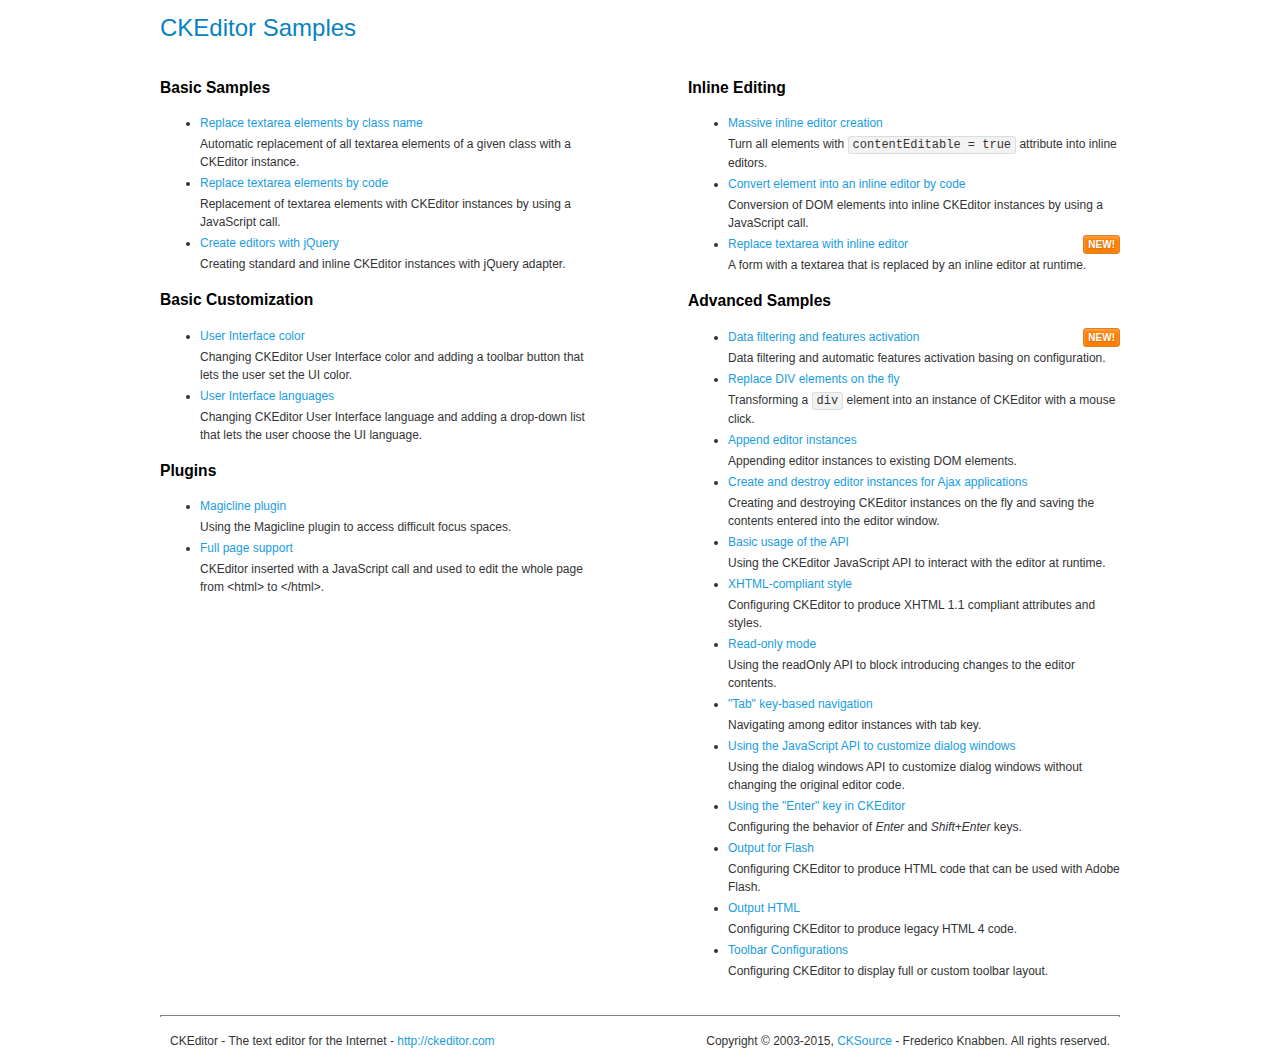
<file: static/ckeditor/samples/index.html>
<!DOCTYPE html>
<!--
Copyright (c) 2003-2015, CKSource - Frederico Knabben. All rights reserved.
For licensing, see LICENSE.md or http://ckeditor.com/license
-->
<html>
<head>
	<meta charset="utf-8">
	<title>CKEditor Samples</title>
	<link rel="stylesheet" href="sample.css">
</head>
<body>
	<h1 class="samples">
		CKEditor Samples
	</h1>
	<div class="twoColumns">
		<div class="twoColumnsLeft">
			<h2 class="samples">
				Basic Samples
			</h2>
			<dl class="samples">
				<dt><a class="samples" href="replacebyclass.html">Replace textarea elements by class name</a></dt>
				<dd>Automatic replacement of all textarea elements of a given class with a CKEditor instance.</dd>

				<dt><a class="samples" href="replacebycode.html">Replace textarea elements by code</a></dt>
				<dd>Replacement of textarea elements with CKEditor instances by using a JavaScript call.</dd>

				<dt><a class="samples" href="jquery.html">Create editors with jQuery</a></dt>
				<dd>Creating standard and inline CKEditor instances with jQuery adapter.</dd>
			</dl>

			<h2 class="samples">
				Basic Customization
			</h2>
			<dl class="samples">
				<dt><a class="samples" href="uicolor.html">User Interface color</a></dt>
				<dd>Changing CKEditor User Interface color and adding a toolbar button that lets the user set the UI color.</dd>

				<dt><a class="samples" href="uilanguages.html">User Interface languages</a></dt>
				<dd>Changing CKEditor User Interface language and adding a drop-down list that lets the user choose the UI language.</dd>
			</dl>


			<h2 class="samples">Plugins</h2>
<dl class="samples">
<dt><a class="samples" href="plugins/magicline/magicline.html">Magicline plugin</a></dt>
<dd>Using the Magicline plugin to access difficult focus spaces.</dd>

<dt><a class="samples" href="plugins/wysiwygarea/fullpage.html">Full page support</a></dt>
<dd>CKEditor inserted with a JavaScript call and used to edit the whole page from &lt;html&gt; to &lt;/html&gt;.</dd>
</dl>
		</div>
		<div class="twoColumnsRight">
			<h2 class="samples">
				Inline Editing
			</h2>
			<dl class="samples">
				<dt><a class="samples" href="inlineall.html">Massive inline editor creation</a></dt>
				<dd>Turn all elements with <code>contentEditable = true</code> attribute into inline editors.</dd>

				<dt><a class="samples" href="inlinebycode.html">Convert element into an inline editor by code</a></dt>
				<dd>Conversion of DOM elements into inline CKEditor instances by using a JavaScript call.</dd>

				<dt><a class="samples" href="inlinetextarea.html">Replace textarea with inline editor</a> <span class="new">New!</span></dt>
				<dd>A form with a textarea that is replaced by an inline editor at runtime.</dd>

				
			</dl>

			<h2 class="samples">
				Advanced Samples
			</h2>
			<dl class="samples">
				<dt><a class="samples" href="datafiltering.html">Data filtering and features activation</a> <span class="new">New!</span></dt>
				<dd>Data filtering and automatic features activation basing on configuration.</dd>

				<dt><a class="samples" href="divreplace.html">Replace DIV elements on the fly</a></dt>
				<dd>Transforming a <code>div</code> element into an instance of CKEditor with a mouse click.</dd>

				<dt><a class="samples" href="appendto.html">Append editor instances</a></dt>
				<dd>Appending editor instances to existing DOM elements.</dd>

				<dt><a class="samples" href="ajax.html">Create and destroy editor instances for Ajax applications</a></dt>
				<dd>Creating and destroying CKEditor instances on the fly and saving the contents entered into the editor window.</dd>

				<dt><a class="samples" href="api.html">Basic usage of the API</a></dt>
				<dd>Using the CKEditor JavaScript API to interact with the editor at runtime.</dd>

				<dt><a class="samples" href="xhtmlstyle.html">XHTML-compliant style</a></dt>
				<dd>Configuring CKEditor to produce XHTML 1.1 compliant attributes and styles.</dd>

				<dt><a class="samples" href="readonly.html">Read-only mode</a></dt>
				<dd>Using the readOnly API to block introducing changes to the editor contents.</dd>

				<dt><a class="samples" href="tabindex.html">"Tab" key-based navigation</a></dt>
				<dd>Navigating among editor instances with tab key.</dd>


				
<dt><a class="samples" href="plugins/dialog/dialog.html">Using the JavaScript API to customize dialog windows</a></dt>
<dd>Using the dialog windows API to customize dialog windows without changing the original editor code.</dd>

<dt><a class="samples" href="plugins/enterkey/enterkey.html">Using the &quot;Enter&quot; key in CKEditor</a></dt>
<dd>Configuring the behavior of <em>Enter</em> and <em>Shift+Enter</em> keys.</dd>

<dt><a class="samples" href="plugins/htmlwriter/outputforflash.html">Output for Flash</a></dt>
<dd>Configuring CKEditor to produce HTML code that can be used with Adobe Flash.</dd>

<dt><a class="samples" href="plugins/htmlwriter/outputhtml.html">Output HTML</a></dt>
<dd>Configuring CKEditor to produce legacy HTML 4 code.</dd>

<dt><a class="samples" href="plugins/toolbar/toolbar.html">Toolbar Configurations</a></dt>
<dd>Configuring CKEditor to display full or custom toolbar layout.</dd>

			</dl>
		</div>
	</div>
	<div id="footer">
		<hr>
		<p>
			CKEditor - The text editor for the Internet - <a class="samples" href="http://ckeditor.com/">http://ckeditor.com</a>
		</p>
		<p id="copy">
			Copyright &copy; 2003-2015, <a class="samples" href="http://cksource.com/">CKSource</a> - Frederico Knabben. All rights reserved.
		</p>
	</div>
</body>
</html>
</file>
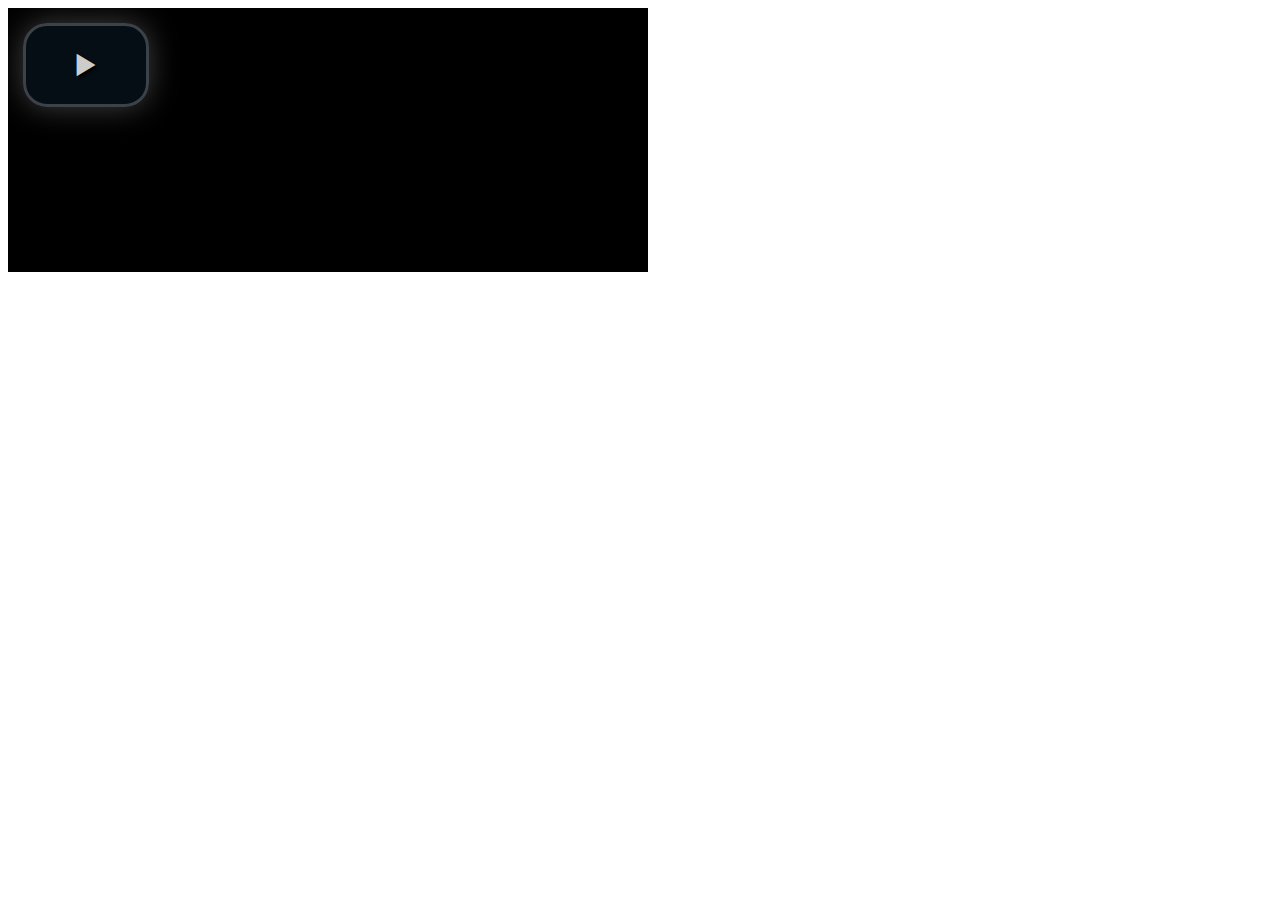
<file: static/video-js/demo.html>
<!DOCTYPE html>
<html>
<head>
  <title>Video.js | HTML5 Video Player</title>

  <!-- Chang URLs to wherever Video.js files will be hosted -->
  <link href="video-js.css" rel="stylesheet" type="text/css">
  <!-- video.js must be in the <head> for older IEs to work. -->
  <script src="video.js"></script>

  <!-- Unless using the CDN hosted version, update the URL to the Flash SWF -->
  <script>
    videojs.options.flash.swf = "video-js.swf";
  </script>


</head>
<body>

  <video id="example_video_1" class="video-js vjs-default-skin" controls preload="none" width="640" height="264"
      poster="http://video-js.zencoder.com/oceans-clip.png"
      data-setup="{}">
    <source src="http://video-js.zencoder.com/oceans-clip.mp4" type='video/mp4' />
    <source src="http://video-js.zencoder.com/oceans-clip.webm" type='video/webm' />
    <source src="http://video-js.zencoder.com/oceans-clip.ogv" type='video/ogg' />
    <track kind="captions" src="demo.captions.vtt" srclang="en" label="English"></track><!-- Tracks need an ending tag thanks to IE9 -->
    <track kind="subtitles" src="demo.captions.vtt" srclang="en" label="English"></track><!-- Tracks need an ending tag thanks to IE9 -->
    <p class="vjs-no-js">To view this video please enable JavaScript, and consider upgrading to a web browser that <a href="http://videojs.com/html5-video-support/" target="_blank">supports HTML5 video</a></p>
  </video>

</body>
</html>
</file>
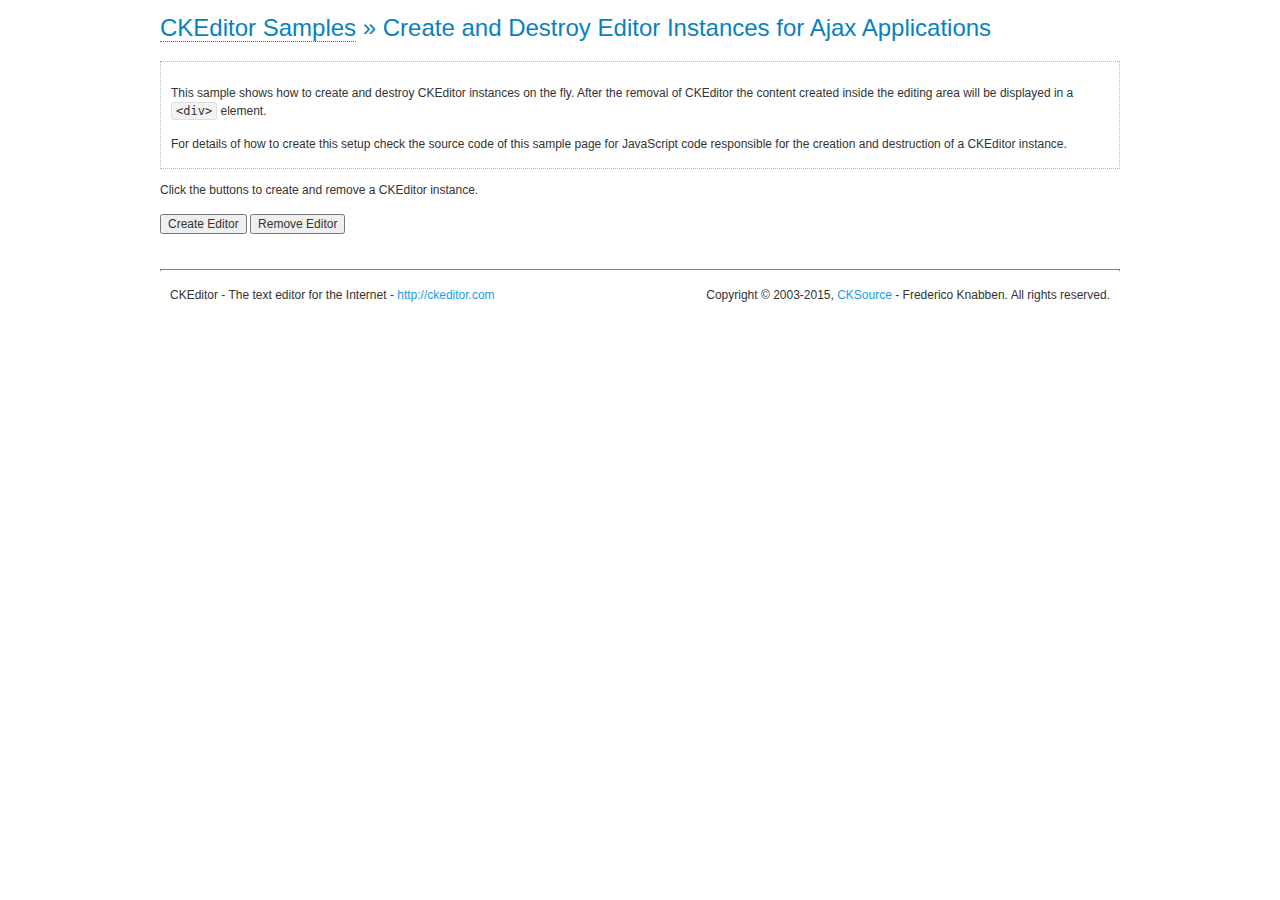
<file: static/ckeditor/samples/ajax.html>
<!DOCTYPE html>
<!--
Copyright (c) 2003-2015, CKSource - Frederico Knabben. All rights reserved.
For licensing, see LICENSE.md or http://ckeditor.com/license
-->
<html>
<head>
	<meta charset="utf-8">
	<title>Ajax &mdash; CKEditor Sample</title>
	<script src="../ckeditor.js"></script>
	<link rel="stylesheet" href="sample.css">
	<script>

		var editor, html = '';

		function createEditor() {
			if ( editor )
				return;

			// Create a new editor inside the <div id="editor">, setting its value to html
			var config = {};
			editor = CKEDITOR.appendTo( 'editor', config, html );
		}

		function removeEditor() {
			if ( !editor )
				return;

			// Retrieve the editor contents. In an Ajax application, this data would be
			// sent to the server or used in any other way.
			document.getElementById( 'editorcontents' ).innerHTML = html = editor.getData();
			document.getElementById( 'contents' ).style.display = '';

			// Destroy the editor.
			editor.destroy();
			editor = null;
		}

	</script>
</head>
<body>
	<h1 class="samples">
		<a href="index.html">CKEditor Samples</a> &raquo; Create and Destroy Editor Instances for Ajax Applications
	</h1>
	<div class="description">
		<p>
			This sample shows how to create and destroy CKEditor instances on the fly. After the removal of CKEditor the content created inside the editing
			area will be displayed in a <code>&lt;div&gt;</code> element.
		</p>
		<p>
			For details of how to create this setup check the source code of this sample page
			for JavaScript code responsible for the creation and destruction of a CKEditor instance.
		</p>
	</div>
	<p>Click the buttons to create and remove a CKEditor instance.</p>
	<p>
		<input onclick="createEditor();" type="button" value="Create Editor">
		<input onclick="removeEditor();" type="button" value="Remove Editor">
	</p>
	<!-- This div will hold the editor. -->
	<div id="editor">
	</div>
	<div id="contents" style="display: none">
		<p>
			Edited Contents:
		</p>
		<!-- This div will be used to display the editor contents. -->
		<div id="editorcontents">
		</div>
	</div>
	<div id="footer">
		<hr>
		<p>
			CKEditor - The text editor for the Internet - <a class="samples" href="http://ckeditor.com/">http://ckeditor.com</a>
		</p>
		<p id="copy">
			Copyright &copy; 2003-2015, <a class="samples" href="http://cksource.com/">CKSource</a> - Frederico
			Knabben. All rights reserved.
		</p>
	</div>
</body>
</html>
</file>
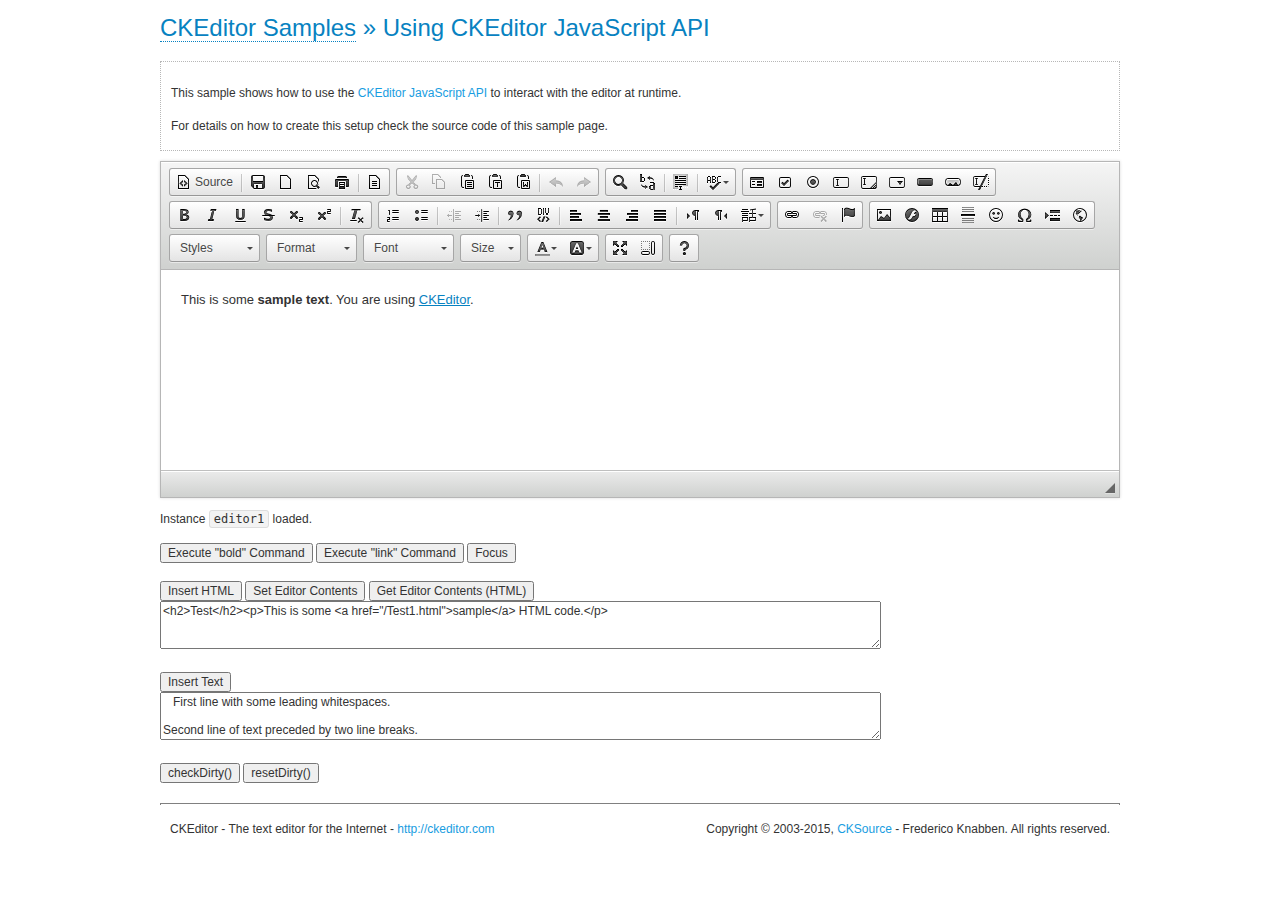
<file: static/ckeditor/samples/api.html>
<!DOCTYPE html>
<!--
Copyright (c) 2003-2015, CKSource - Frederico Knabben. All rights reserved.
For licensing, see LICENSE.md or http://ckeditor.com/license
-->
<html>
<head>
	<meta charset="utf-8">
	<title>API Usage &mdash; CKEditor Sample</title>
	<script src="../ckeditor.js"></script>
	<link href="sample.css" rel="stylesheet">
	<script>

// The instanceReady event is fired, when an instance of CKEditor has finished
// its initialization.
CKEDITOR.on( 'instanceReady', function( ev ) {
	// Show the editor name and description in the browser status bar.
	document.getElementById( 'eMessage' ).innerHTML = 'Instance <code>' + ev.editor.name + '<\/code> loaded.';

	// Show this sample buttons.
	document.getElementById( 'eButtons' ).style.display = 'block';
});

function InsertHTML() {
	// Get the editor instance that we want to interact with.
	var editor = CKEDITOR.instances.editor1;
	var value = document.getElementById( 'htmlArea' ).value;

	// Check the active editing mode.
	if ( editor.mode == 'wysiwyg' )
	{
		// Insert HTML code.
		// http://docs.ckeditor.com/#!/api/CKEDITOR.editor-method-insertHtml
		editor.insertHtml( value );
	}
	else
		alert( 'You must be in WYSIWYG mode!' );
}

function InsertText() {
	// Get the editor instance that we want to interact with.
	var editor = CKEDITOR.instances.editor1;
	var value = document.getElementById( 'txtArea' ).value;

	// Check the active editing mode.
	if ( editor.mode == 'wysiwyg' )
	{
		// Insert as plain text.
		// http://docs.ckeditor.com/#!/api/CKEDITOR.editor-method-insertText
		editor.insertText( value );
	}
	else
		alert( 'You must be in WYSIWYG mode!' );
}

function SetContents() {
	// Get the editor instance that we want to interact with.
	var editor = CKEDITOR.instances.editor1;
	var value = document.getElementById( 'htmlArea' ).value;

	// Set editor contents (replace current contents).
	// http://docs.ckeditor.com/#!/api/CKEDITOR.editor-method-setData
	editor.setData( value );
}

function GetContents() {
	// Get the editor instance that you want to interact with.
	var editor = CKEDITOR.instances.editor1;

	// Get editor contents
	// http://docs.ckeditor.com/#!/api/CKEDITOR.editor-method-getData
	alert( editor.getData() );
}

function ExecuteCommand( commandName ) {
	// Get the editor instance that we want to interact with.
	var editor = CKEDITOR.instances.editor1;

	// Check the active editing mode.
	if ( editor.mode == 'wysiwyg' )
	{
		// Execute the command.
		// http://docs.ckeditor.com/#!/api/CKEDITOR.editor-method-execCommand
		editor.execCommand( commandName );
	}
	else
		alert( 'You must be in WYSIWYG mode!' );
}

function CheckDirty() {
	// Get the editor instance that we want to interact with.
	var editor = CKEDITOR.instances.editor1;
	// Checks whether the current editor contents present changes when compared
	// to the contents loaded into the editor at startup
	// http://docs.ckeditor.com/#!/api/CKEDITOR.editor-method-checkDirty
	alert( editor.checkDirty() );
}

function ResetDirty() {
	// Get the editor instance that we want to interact with.
	var editor = CKEDITOR.instances.editor1;
	// Resets the "dirty state" of the editor (see CheckDirty())
	// http://docs.ckeditor.com/#!/api/CKEDITOR.editor-method-resetDirty
	editor.resetDirty();
	alert( 'The "IsDirty" status has been reset' );
}

function Focus() {
	CKEDITOR.instances.editor1.focus();
}

function onFocus() {
	document.getElementById( 'eMessage' ).innerHTML = '<b>' + this.name + ' is focused </b>';
}

function onBlur() {
	document.getElementById( 'eMessage' ).innerHTML = this.name + ' lost focus';
}

	</script>

</head>
<body>
	<h1 class="samples">
		<a href="index.html">CKEditor Samples</a> &raquo; Using CKEditor JavaScript API
	</h1>
	<div class="description">
	<p>
		This sample shows how to use the
		<a class="samples" href="http://docs.ckeditor.com/#!/api/CKEDITOR.editor">CKEditor JavaScript API</a>
		to interact with the editor at runtime.
	</p>
	<p>
		For details on how to create this setup check the source code of this sample page.
	</p>
	</div>

	<!-- This <div> holds alert messages to be display in the sample page. -->
	<div id="alerts">
		<noscript>
			<p>
				<strong>CKEditor requires JavaScript to run</strong>. In a browser with no JavaScript
				support, like yours, you should still see the contents (HTML data) and you should
				be able to edit it normally, without a rich editor interface.
			</p>
		</noscript>
	</div>
	<form action="../../../samples/sample_posteddata.php" method="post">
		<textarea cols="100" id="editor1" name="editor1" rows="10">&lt;p&gt;This is some &lt;strong&gt;sample text&lt;/strong&gt;. You are using &lt;a href="http://ckeditor.com/"&gt;CKEditor&lt;/a&gt;.&lt;/p&gt;</textarea>

		<script>
			// Replace the <textarea id="editor1"> with an CKEditor instance.
			CKEDITOR.replace( 'editor1', {
				on: {
					focus: onFocus,
					blur: onBlur,

					// Check for availability of corresponding plugins.
					pluginsLoaded: function( evt ) {
						var doc = CKEDITOR.document, ed = evt.editor;
						if ( !ed.getCommand( 'bold' ) )
							doc.getById( 'exec-bold' ).hide();
						if ( !ed.getCommand( 'link' ) )
							doc.getById( 'exec-link' ).hide();
					}
				}
			});
		</script>

		<p id="eMessage">
		</p>

		<div id="eButtons" style="display: none">
			<input id="exec-bold" onclick="ExecuteCommand('bold');" type="button" value="Execute &quot;bold&quot; Command">
			<input id="exec-link" onclick="ExecuteCommand('link');" type="button" value="Execute &quot;link&quot; Command">
			<input onclick="Focus();" type="button" value="Focus">
			<br><br>
			<input onclick="InsertHTML();" type="button" value="Insert HTML">
			<input onclick="SetContents();" type="button" value="Set Editor Contents">
			<input onclick="GetContents();" type="button" value="Get Editor Contents (HTML)">
			<br>
			<textarea cols="100" id="htmlArea" rows="3">&lt;h2&gt;Test&lt;/h2&gt;&lt;p&gt;This is some &lt;a href="/Test1.html"&gt;sample&lt;/a&gt; HTML code.&lt;/p&gt;</textarea>
			<br>
			<br>
			<input onclick="InsertText();" type="button" value="Insert Text">
			<br>
			<textarea cols="100" id="txtArea" rows="3">   First line with some leading whitespaces.

Second line of text preceded by two line breaks.</textarea>
			<br>
			<br>
			<input onclick="CheckDirty();" type="button" value="checkDirty()">
			<input onclick="ResetDirty();" type="button" value="resetDirty()">
		</div>
	</form>
	<div id="footer">
		<hr>
		<p>
			CKEditor - The text editor for the Internet - <a class="samples" href="http://ckeditor.com/">http://ckeditor.com</a>
		</p>
		<p id="copy">
			Copyright &copy; 2003-2015, <a class="samples" href="http://cksource.com/">CKSource</a> - Frederico
			Knabben. All rights reserved.
		</p>
	</div>
</body>
</html>
</file>
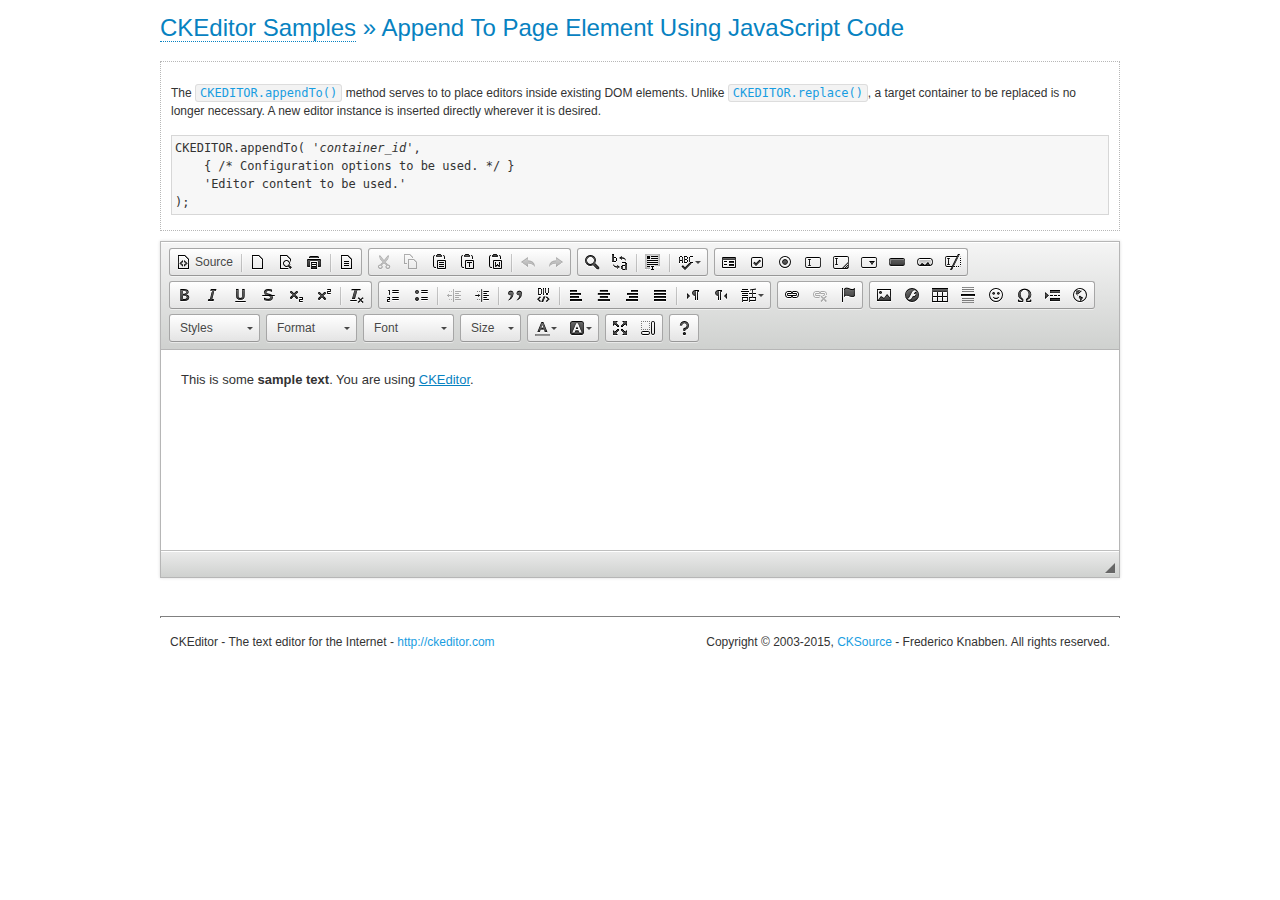
<file: static/ckeditor/samples/appendto.html>
<!DOCTYPE html>
<!--
Copyright (c) 2003-2015, CKSource - Frederico Knabben. All rights reserved.
For licensing, see LICENSE.md or http://ckeditor.com/license
-->
<html>
<head>
	<meta charset="utf-8">
	<title>Append To Page Element Using JavaScript Code &mdash; CKEditor Sample</title>
	<script src="../ckeditor.js"></script>
	<link rel="stylesheet" href="sample.css">
</head>
<body>
	<h1 class="samples">
		<a href="index.html">CKEditor Samples</a> &raquo; Append To Page Element Using JavaScript Code
	</h1>
	<div id="section1">
		<div class="description">
			<p>
				The <code><a class="samples" href="http://docs.ckeditor.com/#!/api/CKEDITOR-method-appendTo">CKEDITOR.appendTo()</a></code> method serves to to place editors inside existing DOM elements. Unlike <code><a class="samples" href="http://docs.ckeditor.com/#!/api/CKEDITOR-method-replace">CKEDITOR.replace()</a></code>,
				a target container to be replaced is no longer necessary. A new editor
				instance is inserted directly wherever it is desired.
			</p>
<pre class="samples">CKEDITOR.appendTo( '<em>container_id</em>',
	{ /* Configuration options to be used. */ }
	'Editor content to be used.'
);</pre>
		</div>
		<script>

			// This call can be placed at any point after the
			// DOM element to append CKEditor to or inside the <head><script>
			// in a window.onload event handler.

			// Append a CKEditor instance using the default configuration and the
			// provided content to the <div> element of ID "section1".
			CKEDITOR.appendTo( 'section1',
				null,
				'<p>This is some <strong>sample text</strong>. You are using <a href="http://ckeditor.com/">CKEditor</a>.</p>'
			);

		</script>
	</div>
	<br>
	<div id="footer">
		<hr>
		<p>
			CKEditor - The text editor for the Internet - <a class="samples" href="http://ckeditor.com/">http://ckeditor.com</a>
		</p>
		<p id="copy">
			Copyright &copy; 2003-2015, <a class="samples" href="http://cksource.com/">CKSource</a> - Frederico
			Knabben. All rights reserved.
		</p>
	</div>
</body>
</html>
</file>
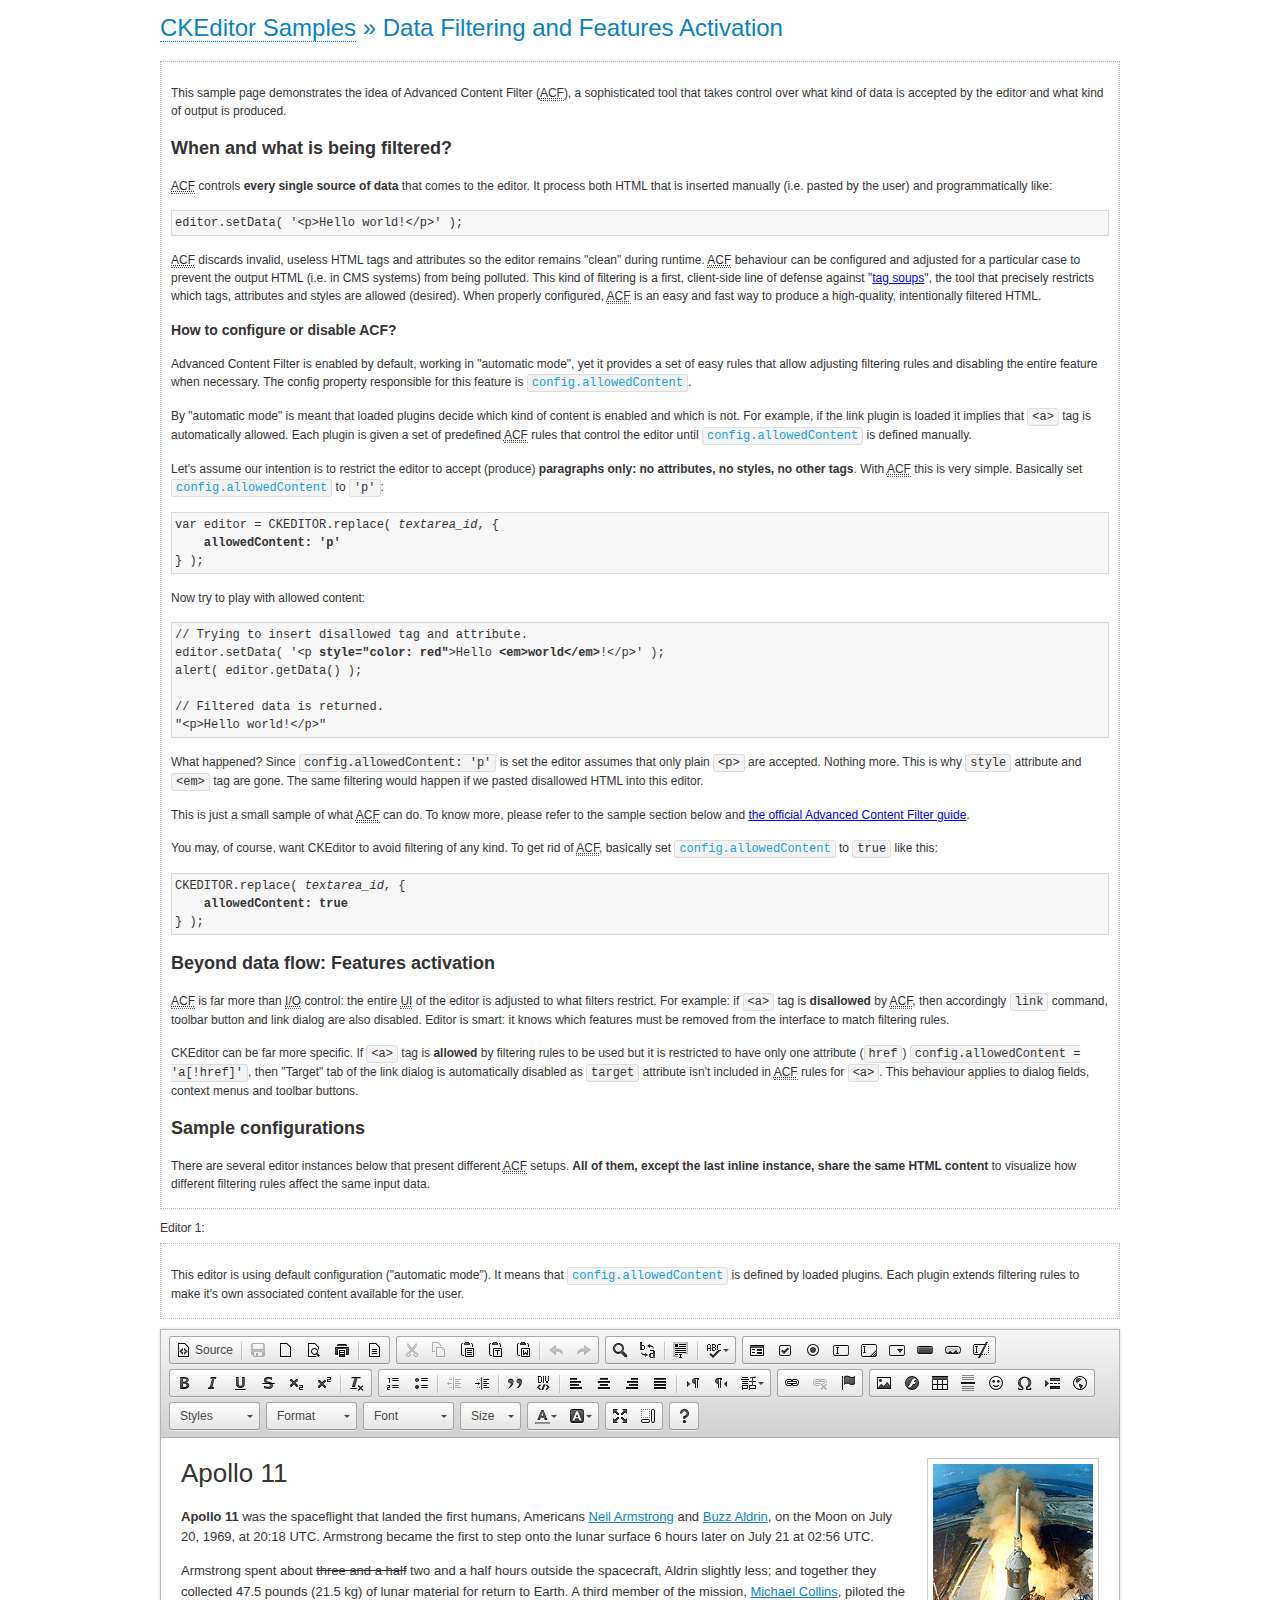
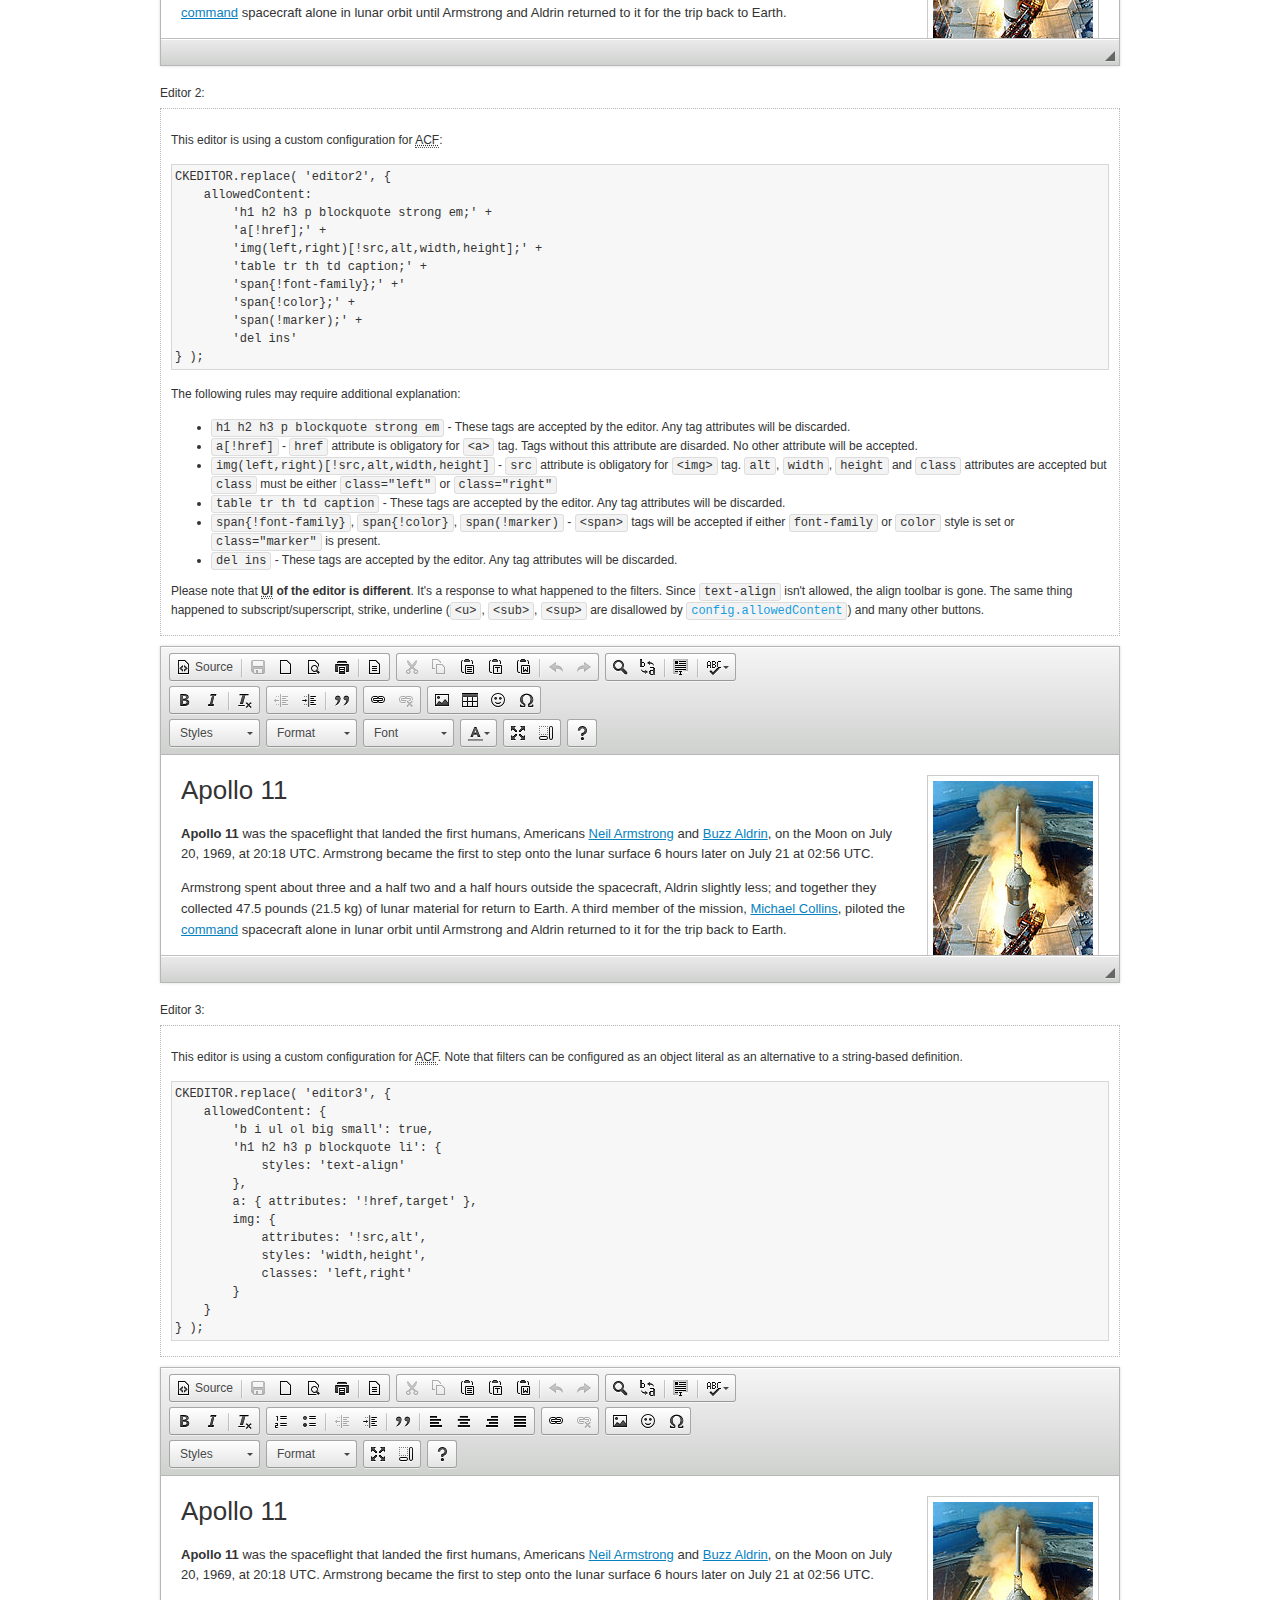
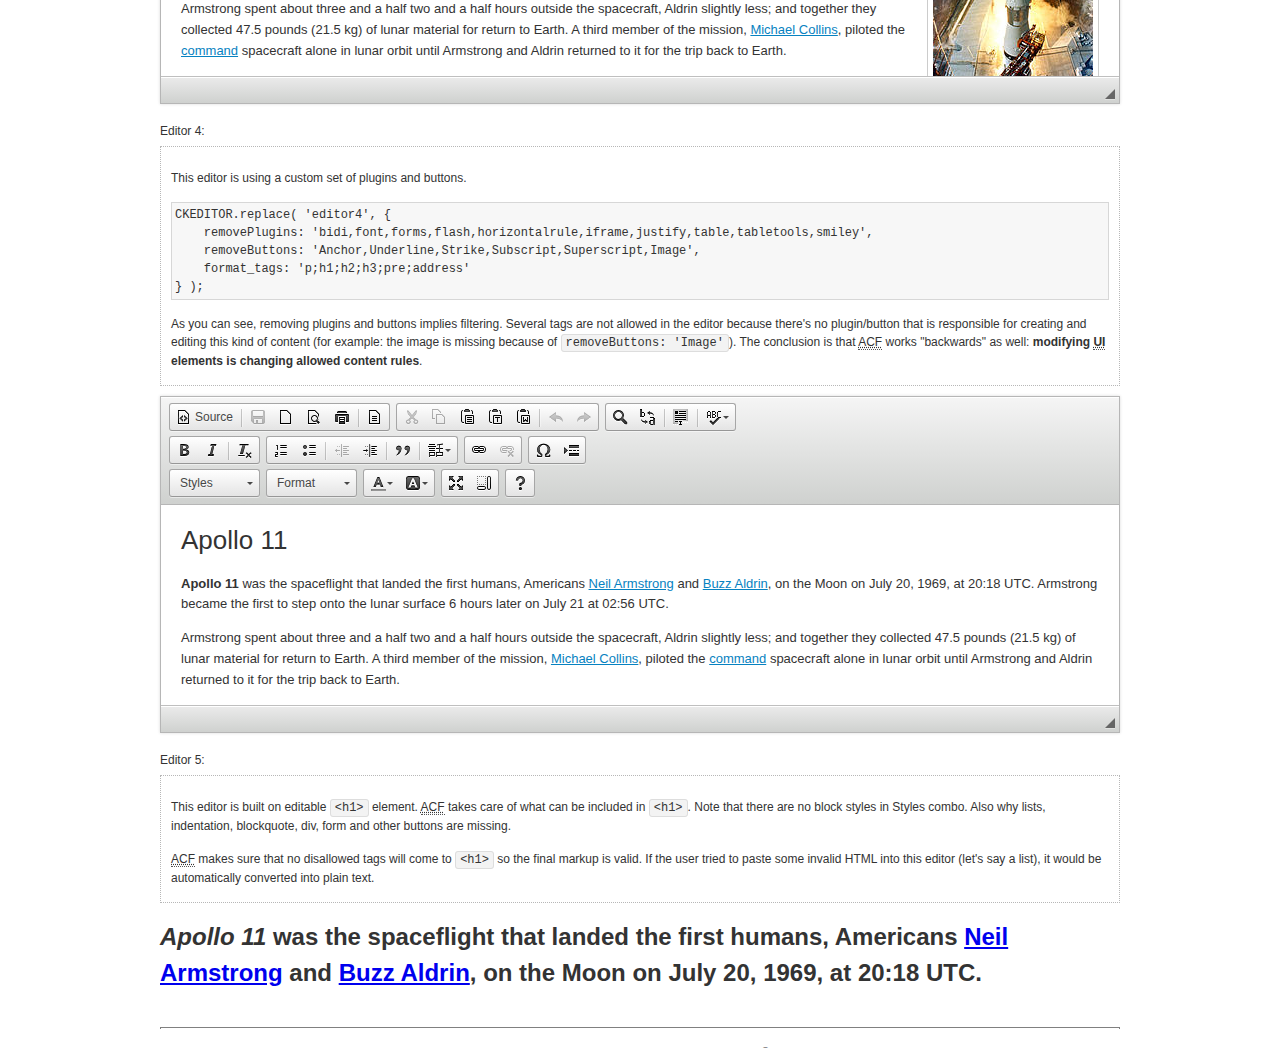
<file: static/ckeditor/samples/datafiltering.html>
<!DOCTYPE html>
<!--
Copyright (c) 2003-2015, CKSource - Frederico Knabben. All rights reserved.
For licensing, see LICENSE.md or http://ckeditor.com/license
-->
<html>
<head>
	<meta charset="utf-8">
	<title>Data Filtering &mdash; CKEditor Sample</title>
	<script src="../ckeditor.js"></script>
	<link rel="stylesheet" href="sample.css">
	<script>
		// Remove advanced tabs for all editors.
		CKEDITOR.config.removeDialogTabs = 'image:advanced;link:advanced;flash:advanced;creatediv:advanced;editdiv:advanced';
	</script>
</head>
<body>
	<h1 class="samples">
		<a href="index.html">CKEditor Samples</a> &raquo; Data Filtering and Features Activation
	</h1>
	<div class="description">
		<p>
			This sample page demonstrates the idea of Advanced Content Filter
			(<abbr title="Advanced Content Filter">ACF</abbr>), a sophisticated
			tool that takes control over what kind of data is accepted by the editor and what
			kind of output is produced.
		</p>
		<h2>When and what is being filtered?</h2>
		<p>
			<abbr title="Advanced Content Filter">ACF</abbr> controls
			<strong>every single source of data</strong> that comes to the editor.
			It process both HTML that is inserted manually (i.e. pasted by the user)
			and programmatically like:
		</p>
<pre class="samples">
editor.setData( '&lt;p&gt;Hello world!&lt;/p&gt;' );
</pre>
		<p>
			<abbr title="Advanced Content Filter">ACF</abbr> discards invalid,
			useless HTML tags and attributes so the editor remains "clean" during
			runtime. <abbr title="Advanced Content Filter">ACF</abbr> behaviour
			can be configured and adjusted for a particular case to prevent the
			output HTML (i.e. in CMS systems) from being polluted.

			This kind of filtering is a first, client-side line of defense
			against "<a href="http://en.wikipedia.org/wiki/Tag_soup">tag soups</a>",
			the tool that precisely restricts which tags, attributes and styles
			are allowed (desired). When properly configured, <abbr title="Advanced Content Filter">ACF</abbr>
			is an easy and fast way to produce a high-quality, intentionally filtered HTML.
		</p>

		<h3>How to configure or disable ACF?</h3>
		<p>
			Advanced Content Filter is enabled by default, working in "automatic mode", yet
			it provides a set of easy rules that allow adjusting filtering rules
			and disabling the entire feature when necessary. The config property
			responsible for this feature is <code><a class="samples"
			href="http://docs.ckeditor.com/#!/api/CKEDITOR.config-cfg-allowedContent">config.allowedContent</a></code>.
		</p>
		<p>
			By "automatic mode" is meant that loaded plugins decide which kind
			of content is enabled and which is not. For example, if the link
			plugin is loaded it implies that <code>&lt;a&gt;</code> tag is
			automatically allowed. Each plugin is given a set
			of predefined <abbr title="Advanced Content Filter">ACF</abbr> rules
			that control the editor until <code><a class="samples"
			href="http://docs.ckeditor.com/#!/api/CKEDITOR.config-cfg-allowedContent">
			config.allowedContent</a></code>
			is defined manually.
		</p>
		<p>
			Let's assume our intention is to restrict the editor to accept (produce) <strong>paragraphs
			only: no attributes, no styles, no other tags</strong>.
			With <abbr title="Advanced Content Filter">ACF</abbr>
			this is very simple. Basically set <code><a class="samples"
			href="http://docs.ckeditor.com/#!/api/CKEDITOR.config-cfg-allowedContent">
			config.allowedContent</a></code> to <code>'p'</code>:
		</p>
<pre class="samples">
var editor = CKEDITOR.replace( <em>textarea_id</em>, {
	<strong>allowedContent: 'p'</strong>
} );
</pre>
		<p>
			Now try to play with allowed content:
		</p>
<pre class="samples">
// Trying to insert disallowed tag and attribute.
editor.setData( '&lt;p <strong>style="color: red"</strong>&gt;Hello <strong>&lt;em&gt;world&lt;/em&gt;</strong>!&lt;/p&gt;' );
alert( editor.getData() );

// Filtered data is returned.
"&lt;p&gt;Hello world!&lt;/p&gt;"
</pre>
		<p>
			What happened? Since <code>config.allowedContent: 'p'</code> is set the editor assumes
			that only plain <code>&lt;p&gt;</code> are accepted. Nothing more. This is why
			<code>style</code> attribute and <code>&lt;em&gt;</code> tag are gone. The same
			filtering would happen if we pasted disallowed HTML into this editor.
		</p>
		<p>
			This is just a small sample of what <abbr title="Advanced Content Filter">ACF</abbr>
			can do. To know more, please refer to the sample section below and
			<a href="http://docs.ckeditor.com/#!/guide/dev_advanced_content_filter">the official Advanced Content Filter guide</a>.
		</p>
		<p>
			You may, of course, want CKEditor to avoid filtering of any kind.
			To get rid of <abbr title="Advanced Content Filter">ACF</abbr>,
			basically set <code><a class="samples"
			href="http://docs.ckeditor.com/#!/api/CKEDITOR.config-cfg-allowedContent">
			config.allowedContent</a></code> to <code>true</code> like this:
		</p>
<pre class="samples">
CKEDITOR.replace( <em>textarea_id</em>, {
	<strong>allowedContent: true</strong>
} );
</pre>

		<h2>Beyond data flow: Features activation</h2>
		<p>
			<abbr title="Advanced Content Filter">ACF</abbr> is far more than
			<abbr title="Input/Output">I/O</abbr> control: the entire
			<abbr title="User Interface">UI</abbr> of the editor is adjusted to what
			filters restrict. For example: if <code>&lt;a&gt;</code> tag is
			<strong>disallowed</strong>
			by <abbr title="Advanced Content Filter">ACF</abbr>,
			then accordingly <code>link</code> command, toolbar button and link dialog
			are also disabled. Editor is smart: it knows which features must be
			removed from the interface to match filtering rules.
		</p>
		<p>
			CKEditor can be far more specific. If <code>&lt;a&gt;</code> tag is
			<strong>allowed</strong> by filtering rules to be used but it is restricted
			to have only one attribute (<code>href</code>)
			<code>config.allowedContent = 'a[!href]'</code>, then
			"Target" tab of the link dialog is automatically disabled as <code>target</code>
			attribute isn't included in <abbr title="Advanced Content Filter">ACF</abbr> rules
			for <code>&lt;a&gt;</code>. This behaviour applies to dialog fields, context
			menus and toolbar buttons.
		</p>

		<h2>Sample configurations</h2>
		<p>
			There are several editor instances below that present different
			<abbr title="Advanced Content Filter">ACF</abbr> setups. <strong>All of them,
			except the last inline instance, share the same HTML content</strong> to visualize
			how different filtering rules affect the same input data.
		</p>
	</div>

	<div>
		<label for="editor1">
			Editor 1:
		</label>
		<div class="description">
			<p>
				This editor is using default configuration ("automatic mode"). It means that
				<code><a class="samples"
				href="http://docs.ckeditor.com/#!/api/CKEDITOR.config-cfg-allowedContent">
				config.allowedContent</a></code> is defined by loaded plugins.
				Each plugin extends filtering rules to make it's own associated content
				available for the user.
			</p>
		</div>
		<textarea cols="80" id="editor1" name="editor1" rows="10">
			&lt;h1&gt;&lt;img alt=&quot;Saturn V carrying Apollo 11&quot; class=&quot;right&quot; src=&quot;assets/sample.jpg&quot;/&gt; Apollo 11&lt;/h1&gt; &lt;p&gt;&lt;b&gt;Apollo 11&lt;/b&gt; was the spaceflight that landed the first humans, Americans &lt;a href=&quot;http://en.wikipedia.org/wiki/Neil_Armstrong&quot; title=&quot;Neil Armstrong&quot;&gt;Neil Armstrong&lt;/a&gt; and &lt;a href=&quot;http://en.wikipedia.org/wiki/Buzz_Aldrin&quot; title=&quot;Buzz Aldrin&quot;&gt;Buzz Aldrin&lt;/a&gt;, on the Moon on July 20, 1969, at 20:18 UTC. Armstrong became the first to step onto the lunar surface 6 hours later on July 21 at 02:56 UTC.&lt;/p&gt; &lt;p&gt;Armstrong spent about &lt;s&gt;three and a half&lt;/s&gt; two and a half hours outside the spacecraft, Aldrin slightly less; and together they collected 47.5 pounds (21.5&amp;nbsp;kg) of lunar material for return to Earth. A third member of the mission, &lt;a href=&quot;http://en.wikipedia.org/wiki/Michael_Collins_(astronaut)&quot; title=&quot;Michael Collins (astronaut)&quot;&gt;Michael Collins&lt;/a&gt;, piloted the &lt;a href=&quot;http://en.wikipedia.org/wiki/Apollo_Command/Service_Module&quot; title=&quot;Apollo Command/Service Module&quot;&gt;command&lt;/a&gt; spacecraft alone in lunar orbit until Armstrong and Aldrin returned to it for the trip back to Earth.&lt;/p&gt; &lt;h2&gt;Broadcasting and &lt;em&gt;quotes&lt;/em&gt; &lt;a id=&quot;quotes&quot; name=&quot;quotes&quot;&gt;&lt;/a&gt;&lt;/h2&gt; &lt;p&gt;Broadcast on live TV to a world-wide audience, Armstrong stepped onto the lunar surface and described the event as:&lt;/p&gt; &lt;blockquote&gt;&lt;p&gt;One small step for [a] man, one giant leap for mankind.&lt;/p&gt;&lt;/blockquote&gt; &lt;p&gt;Apollo 11 effectively ended the &lt;a href=&quot;http://en.wikipedia.org/wiki/Space_Race&quot; title=&quot;Space Race&quot;&gt;Space Race&lt;/a&gt; and fulfilled a national goal proposed in 1961 by the late U.S. President &lt;a href=&quot;http://en.wikipedia.org/wiki/John_F._Kennedy&quot; title=&quot;John F. Kennedy&quot;&gt;John F. Kennedy&lt;/a&gt; in a speech before the United States Congress:&lt;/p&gt; &lt;blockquote&gt;&lt;p&gt;[...] before this decade is out, of landing a man on the Moon and returning him safely to the Earth.&lt;/p&gt;&lt;/blockquote&gt; &lt;h2&gt;Technical details &lt;a id=&quot;tech-details&quot; name=&quot;tech-details&quot;&gt;&lt;/a&gt;&lt;/h2&gt; &lt;table align=&quot;right&quot; border=&quot;1&quot; bordercolor=&quot;#ccc&quot; cellpadding=&quot;5&quot; cellspacing=&quot;0&quot; style=&quot;border-collapse:collapse;margin:10px 0 10px 15px;&quot;&gt; &lt;caption&gt;&lt;strong&gt;Mission crew&lt;/strong&gt;&lt;/caption&gt; &lt;thead&gt; &lt;tr&gt; &lt;th scope=&quot;col&quot;&gt;Position&lt;/th&gt; &lt;th scope=&quot;col&quot;&gt;Astronaut&lt;/th&gt; &lt;/tr&gt; &lt;/thead&gt; &lt;tbody&gt; &lt;tr&gt; &lt;td&gt;Commander&lt;/td&gt; &lt;td&gt;Neil A. Armstrong&lt;/td&gt; &lt;/tr&gt; &lt;tr&gt; &lt;td&gt;Command Module Pilot&lt;/td&gt; &lt;td&gt;Michael Collins&lt;/td&gt; &lt;/tr&gt; &lt;tr&gt; &lt;td&gt;Lunar Module Pilot&lt;/td&gt; &lt;td&gt;Edwin &amp;quot;Buzz&amp;quot; E. Aldrin, Jr.&lt;/td&gt; &lt;/tr&gt; &lt;/tbody&gt; &lt;/table&gt; &lt;p&gt;Launched by a &lt;strong&gt;Saturn V&lt;/strong&gt; rocket from &lt;a href=&quot;http://en.wikipedia.org/wiki/Kennedy_Space_Center&quot; title=&quot;Kennedy Space Center&quot;&gt;Kennedy Space Center&lt;/a&gt; in Merritt Island, Florida on July 16, Apollo 11 was the fifth manned mission of &lt;a href=&quot;http://en.wikipedia.org/wiki/NASA&quot; title=&quot;NASA&quot;&gt;NASA&lt;/a&gt;&amp;#39;s Apollo program. The Apollo spacecraft had three parts:&lt;/p&gt; &lt;ol&gt; &lt;li&gt;&lt;strong&gt;Command Module&lt;/strong&gt; with a cabin for the three astronauts which was the only part which landed back on Earth&lt;/li&gt; &lt;li&gt;&lt;strong&gt;Service Module&lt;/strong&gt; which supported the Command Module with propulsion, electrical power, oxygen and water&lt;/li&gt; &lt;li&gt;&lt;strong&gt;Lunar Module&lt;/strong&gt; for landing on the Moon.&lt;/li&gt; &lt;/ol&gt; &lt;p&gt;After being sent to the Moon by the Saturn V&amp;#39;s upper stage, the astronauts separated the spacecraft from it and travelled for three days until they entered into lunar orbit. Armstrong and Aldrin then moved into the Lunar Module and landed in the &lt;a href=&quot;http://en.wikipedia.org/wiki/Mare_Tranquillitatis&quot; title=&quot;Mare Tranquillitatis&quot;&gt;Sea of Tranquility&lt;/a&gt;. They stayed a total of about 21 and a half hours on the lunar surface. After lifting off in the upper part of the Lunar Module and rejoining Collins in the Command Module, they returned to Earth and landed in the &lt;a href=&quot;http://en.wikipedia.org/wiki/Pacific_Ocean&quot; title=&quot;Pacific Ocean&quot;&gt;Pacific Ocean&lt;/a&gt; on July 24.&lt;/p&gt; &lt;hr/&gt; &lt;p style=&quot;text-align: right;&quot;&gt;&lt;small&gt;Source: &lt;a href=&quot;http://en.wikipedia.org/wiki/Apollo_11&quot;&gt;Wikipedia.org&lt;/a&gt;&lt;/small&gt;&lt;/p&gt;
		</textarea>

		<script>

			CKEDITOR.replace( 'editor1' );

		</script>
	</div>

	<br>

	<div>
		<label for="editor2">
			Editor 2:
		</label>
		<div class="description">
			<p>
				This editor is using a custom configuration for
				<abbr title="Advanced Content Filter">ACF</abbr>:
			</p>
<pre class="samples">
CKEDITOR.replace( 'editor2', {
	allowedContent:
		'h1 h2 h3 p blockquote strong em;' +
		'a[!href];' +
		'img(left,right)[!src,alt,width,height];' +
		'table tr th td caption;' +
		'span{!font-family};' +'
		'span{!color};' +
		'span(!marker);' +
		'del ins'
} );
</pre>
			<p>
				The following rules may require additional explanation:
			</p>
			<ul>
				<li>
					<code>h1 h2 h3 p blockquote strong em</code> - These tags
					are accepted by the editor. Any tag attributes will be discarded.
				</li>
				<li>
					<code>a[!href]</code> - <code>href</code> attribute is obligatory
					for <code>&lt;a&gt;</code> tag. Tags without this attribute
					are disarded. No other attribute will be accepted.
				</li>
				<li>
					<code>img(left,right)[!src,alt,width,height]</code> - <code>src</code>
					attribute is obligatory for <code>&lt;img&gt;</code> tag.
					<code>alt</code>, <code>width</code>, <code>height</code>
					and <code>class</code> attributes are accepted but
					<code>class</code> must be either <code>class="left"</code>
					or <code>class="right"</code>
				</li>
				<li>
					<code>table tr th td caption</code> - These tags
					are accepted by the editor. Any tag attributes will be discarded.
				</li>
				<li>
					<code>span{!font-family}</code>, <code>span{!color}</code>,
					<code>span(!marker)</code> - <code>&lt;span&gt;</code> tags
					will be accepted if either <code>font-family</code> or
					<code>color</code> style is set or <code>class="marker"</code>
					is present.
				</li>
				<li>
					<code>del ins</code> - These tags
					are accepted by the editor. Any tag attributes will be discarded.
				</li>
			</ul>
			<p>
				Please note that <strong><abbr title="User Interface">UI</abbr> of the
				editor is different</strong>. It's a response to what happened to the filters.
				Since <code>text-align</code> isn't allowed, the align toolbar is gone.
				The same thing happened to subscript/superscript, strike, underline
				(<code>&lt;u&gt;</code>, <code>&lt;sub&gt;</code>, <code>&lt;sup&gt;</code>
				are disallowed by <code><a class="samples"
				href="http://docs.ckeditor.com/#!/api/CKEDITOR.config-cfg-allowedContent">
				config.allowedContent</a></code>) and many other buttons.
			</p>
		</div>
		<textarea cols="80" id="editor2" name="editor2" rows="10">
			&lt;h1&gt;&lt;img alt=&quot;Saturn V carrying Apollo 11&quot; class=&quot;right&quot; src=&quot;assets/sample.jpg&quot;/&gt; Apollo 11&lt;/h1&gt; &lt;p&gt;&lt;b&gt;Apollo 11&lt;/b&gt; was the spaceflight that landed the first humans, Americans &lt;a href=&quot;http://en.wikipedia.org/wiki/Neil_Armstrong&quot; title=&quot;Neil Armstrong&quot;&gt;Neil Armstrong&lt;/a&gt; and &lt;a href=&quot;http://en.wikipedia.org/wiki/Buzz_Aldrin&quot; title=&quot;Buzz Aldrin&quot;&gt;Buzz Aldrin&lt;/a&gt;, on the Moon on July 20, 1969, at 20:18 UTC. Armstrong became the first to step onto the lunar surface 6 hours later on July 21 at 02:56 UTC.&lt;/p&gt; &lt;p&gt;Armstrong spent about &lt;s&gt;three and a half&lt;/s&gt; two and a half hours outside the spacecraft, Aldrin slightly less; and together they collected 47.5 pounds (21.5&amp;nbsp;kg) of lunar material for return to Earth. A third member of the mission, &lt;a href=&quot;http://en.wikipedia.org/wiki/Michael_Collins_(astronaut)&quot; title=&quot;Michael Collins (astronaut)&quot;&gt;Michael Collins&lt;/a&gt;, piloted the &lt;a href=&quot;http://en.wikipedia.org/wiki/Apollo_Command/Service_Module&quot; title=&quot;Apollo Command/Service Module&quot;&gt;command&lt;/a&gt; spacecraft alone in lunar orbit until Armstrong and Aldrin returned to it for the trip back to Earth.&lt;/p&gt; &lt;h2&gt;Broadcasting and &lt;em&gt;quotes&lt;/em&gt; &lt;a id=&quot;quotes&quot; name=&quot;quotes&quot;&gt;&lt;/a&gt;&lt;/h2&gt; &lt;p&gt;Broadcast on live TV to a world-wide audience, Armstrong stepped onto the lunar surface and described the event as:&lt;/p&gt; &lt;blockquote&gt;&lt;p&gt;One small step for [a] man, one giant leap for mankind.&lt;/p&gt;&lt;/blockquote&gt; &lt;p&gt;Apollo 11 effectively ended the &lt;a href=&quot;http://en.wikipedia.org/wiki/Space_Race&quot; title=&quot;Space Race&quot;&gt;Space Race&lt;/a&gt; and fulfilled a national goal proposed in 1961 by the late U.S. President &lt;a href=&quot;http://en.wikipedia.org/wiki/John_F._Kennedy&quot; title=&quot;John F. Kennedy&quot;&gt;John F. Kennedy&lt;/a&gt; in a speech before the United States Congress:&lt;/p&gt; &lt;blockquote&gt;&lt;p&gt;[...] before this decade is out, of landing a man on the Moon and returning him safely to the Earth.&lt;/p&gt;&lt;/blockquote&gt; &lt;h2&gt;Technical details &lt;a id=&quot;tech-details&quot; name=&quot;tech-details&quot;&gt;&lt;/a&gt;&lt;/h2&gt; &lt;table align=&quot;right&quot; border=&quot;1&quot; bordercolor=&quot;#ccc&quot; cellpadding=&quot;5&quot; cellspacing=&quot;0&quot; style=&quot;border-collapse:collapse;margin:10px 0 10px 15px;&quot;&gt; &lt;caption&gt;&lt;strong&gt;Mission crew&lt;/strong&gt;&lt;/caption&gt; &lt;thead&gt; &lt;tr&gt; &lt;th scope=&quot;col&quot;&gt;Position&lt;/th&gt; &lt;th scope=&quot;col&quot;&gt;Astronaut&lt;/th&gt; &lt;/tr&gt; &lt;/thead&gt; &lt;tbody&gt; &lt;tr&gt; &lt;td&gt;Commander&lt;/td&gt; &lt;td&gt;Neil A. Armstrong&lt;/td&gt; &lt;/tr&gt; &lt;tr&gt; &lt;td&gt;Command Module Pilot&lt;/td&gt; &lt;td&gt;Michael Collins&lt;/td&gt; &lt;/tr&gt; &lt;tr&gt; &lt;td&gt;Lunar Module Pilot&lt;/td&gt; &lt;td&gt;Edwin &amp;quot;Buzz&amp;quot; E. Aldrin, Jr.&lt;/td&gt; &lt;/tr&gt; &lt;/tbody&gt; &lt;/table&gt; &lt;p&gt;Launched by a &lt;strong&gt;Saturn V&lt;/strong&gt; rocket from &lt;a href=&quot;http://en.wikipedia.org/wiki/Kennedy_Space_Center&quot; title=&quot;Kennedy Space Center&quot;&gt;Kennedy Space Center&lt;/a&gt; in Merritt Island, Florida on July 16, Apollo 11 was the fifth manned mission of &lt;a href=&quot;http://en.wikipedia.org/wiki/NASA&quot; title=&quot;NASA&quot;&gt;NASA&lt;/a&gt;&amp;#39;s Apollo program. The Apollo spacecraft had three parts:&lt;/p&gt; &lt;ol&gt; &lt;li&gt;&lt;strong&gt;Command Module&lt;/strong&gt; with a cabin for the three astronauts which was the only part which landed back on Earth&lt;/li&gt; &lt;li&gt;&lt;strong&gt;Service Module&lt;/strong&gt; which supported the Command Module with propulsion, electrical power, oxygen and water&lt;/li&gt; &lt;li&gt;&lt;strong&gt;Lunar Module&lt;/strong&gt; for landing on the Moon.&lt;/li&gt; &lt;/ol&gt; &lt;p&gt;After being sent to the Moon by the Saturn V&amp;#39;s upper stage, the astronauts separated the spacecraft from it and travelled for three days until they entered into lunar orbit. Armstrong and Aldrin then moved into the Lunar Module and landed in the &lt;a href=&quot;http://en.wikipedia.org/wiki/Mare_Tranquillitatis&quot; title=&quot;Mare Tranquillitatis&quot;&gt;Sea of Tranquility&lt;/a&gt;. They stayed a total of about 21 and a half hours on the lunar surface. After lifting off in the upper part of the Lunar Module and rejoining Collins in the Command Module, they returned to Earth and landed in the &lt;a href=&quot;http://en.wikipedia.org/wiki/Pacific_Ocean&quot; title=&quot;Pacific Ocean&quot;&gt;Pacific Ocean&lt;/a&gt; on July 24.&lt;/p&gt; &lt;hr/&gt; &lt;p style=&quot;text-align: right;&quot;&gt;&lt;small&gt;Source: &lt;a href=&quot;http://en.wikipedia.org/wiki/Apollo_11&quot;&gt;Wikipedia.org&lt;/a&gt;&lt;/small&gt;&lt;/p&gt;
		</textarea>
		<script>

			CKEDITOR.replace( 'editor2', {
				allowedContent:
					'h1 h2 h3 p blockquote strong em;' +
					'a[!href];' +
					'img(left,right)[!src,alt,width,height];' +
					'table tr th td caption;' +
					'span{!font-family};' +
					'span{!color};' +
					'span(!marker);' +
					'del ins'
			} );

		</script>
	</div>

	<br>

	<div>
		<label for="editor3">
			Editor 3:
		</label>
		<div class="description">
			<p>
				This editor is using a custom configuration for
				<abbr title="Advanced Content Filter">ACF</abbr>.
				Note that filters can be configured as an object literal
				as an alternative to a string-based definition.
			</p>
<pre class="samples">
CKEDITOR.replace( 'editor3', {
	allowedContent: {
		'b i ul ol big small': true,
		'h1 h2 h3 p blockquote li': {
			styles: 'text-align'
		},
		a: { attributes: '!href,target' },
		img: {
			attributes: '!src,alt',
			styles: 'width,height',
			classes: 'left,right'
		}
	}
} );
</pre>
		</div>
		<textarea cols="80" id="editor3" name="editor3" rows="10">
			&lt;h1&gt;&lt;img alt=&quot;Saturn V carrying Apollo 11&quot; class=&quot;right&quot; src=&quot;assets/sample.jpg&quot;/&gt; Apollo 11&lt;/h1&gt; &lt;p&gt;&lt;b&gt;Apollo 11&lt;/b&gt; was the spaceflight that landed the first humans, Americans &lt;a href=&quot;http://en.wikipedia.org/wiki/Neil_Armstrong&quot; title=&quot;Neil Armstrong&quot;&gt;Neil Armstrong&lt;/a&gt; and &lt;a href=&quot;http://en.wikipedia.org/wiki/Buzz_Aldrin&quot; title=&quot;Buzz Aldrin&quot;&gt;Buzz Aldrin&lt;/a&gt;, on the Moon on July 20, 1969, at 20:18 UTC. Armstrong became the first to step onto the lunar surface 6 hours later on July 21 at 02:56 UTC.&lt;/p&gt; &lt;p&gt;Armstrong spent about &lt;s&gt;three and a half&lt;/s&gt; two and a half hours outside the spacecraft, Aldrin slightly less; and together they collected 47.5 pounds (21.5&amp;nbsp;kg) of lunar material for return to Earth. A third member of the mission, &lt;a href=&quot;http://en.wikipedia.org/wiki/Michael_Collins_(astronaut)&quot; title=&quot;Michael Collins (astronaut)&quot;&gt;Michael Collins&lt;/a&gt;, piloted the &lt;a href=&quot;http://en.wikipedia.org/wiki/Apollo_Command/Service_Module&quot; title=&quot;Apollo Command/Service Module&quot;&gt;command&lt;/a&gt; spacecraft alone in lunar orbit until Armstrong and Aldrin returned to it for the trip back to Earth.&lt;/p&gt; &lt;h2&gt;Broadcasting and &lt;em&gt;quotes&lt;/em&gt; &lt;a id=&quot;quotes&quot; name=&quot;quotes&quot;&gt;&lt;/a&gt;&lt;/h2&gt; &lt;p&gt;Broadcast on live TV to a world-wide audience, Armstrong stepped onto the lunar surface and described the event as:&lt;/p&gt; &lt;blockquote&gt;&lt;p&gt;One small step for [a] man, one giant leap for mankind.&lt;/p&gt;&lt;/blockquote&gt; &lt;p&gt;Apollo 11 effectively ended the &lt;a href=&quot;http://en.wikipedia.org/wiki/Space_Race&quot; title=&quot;Space Race&quot;&gt;Space Race&lt;/a&gt; and fulfilled a national goal proposed in 1961 by the late U.S. President &lt;a href=&quot;http://en.wikipedia.org/wiki/John_F._Kennedy&quot; title=&quot;John F. Kennedy&quot;&gt;John F. Kennedy&lt;/a&gt; in a speech before the United States Congress:&lt;/p&gt; &lt;blockquote&gt;&lt;p&gt;[...] before this decade is out, of landing a man on the Moon and returning him safely to the Earth.&lt;/p&gt;&lt;/blockquote&gt; &lt;h2&gt;Technical details &lt;a id=&quot;tech-details&quot; name=&quot;tech-details&quot;&gt;&lt;/a&gt;&lt;/h2&gt; &lt;table align=&quot;right&quot; border=&quot;1&quot; bordercolor=&quot;#ccc&quot; cellpadding=&quot;5&quot; cellspacing=&quot;0&quot; style=&quot;border-collapse:collapse;margin:10px 0 10px 15px;&quot;&gt; &lt;caption&gt;&lt;strong&gt;Mission crew&lt;/strong&gt;&lt;/caption&gt; &lt;thead&gt; &lt;tr&gt; &lt;th scope=&quot;col&quot;&gt;Position&lt;/th&gt; &lt;th scope=&quot;col&quot;&gt;Astronaut&lt;/th&gt; &lt;/tr&gt; &lt;/thead&gt; &lt;tbody&gt; &lt;tr&gt; &lt;td&gt;Commander&lt;/td&gt; &lt;td&gt;Neil A. Armstrong&lt;/td&gt; &lt;/tr&gt; &lt;tr&gt; &lt;td&gt;Command Module Pilot&lt;/td&gt; &lt;td&gt;Michael Collins&lt;/td&gt; &lt;/tr&gt; &lt;tr&gt; &lt;td&gt;Lunar Module Pilot&lt;/td&gt; &lt;td&gt;Edwin &amp;quot;Buzz&amp;quot; E. Aldrin, Jr.&lt;/td&gt; &lt;/tr&gt; &lt;/tbody&gt; &lt;/table&gt; &lt;p&gt;Launched by a &lt;strong&gt;Saturn V&lt;/strong&gt; rocket from &lt;a href=&quot;http://en.wikipedia.org/wiki/Kennedy_Space_Center&quot; title=&quot;Kennedy Space Center&quot;&gt;Kennedy Space Center&lt;/a&gt; in Merritt Island, Florida on July 16, Apollo 11 was the fifth manned mission of &lt;a href=&quot;http://en.wikipedia.org/wiki/NASA&quot; title=&quot;NASA&quot;&gt;NASA&lt;/a&gt;&amp;#39;s Apollo program. The Apollo spacecraft had three parts:&lt;/p&gt; &lt;ol&gt; &lt;li&gt;&lt;strong&gt;Command Module&lt;/strong&gt; with a cabin for the three astronauts which was the only part which landed back on Earth&lt;/li&gt; &lt;li&gt;&lt;strong&gt;Service Module&lt;/strong&gt; which supported the Command Module with propulsion, electrical power, oxygen and water&lt;/li&gt; &lt;li&gt;&lt;strong&gt;Lunar Module&lt;/strong&gt; for landing on the Moon.&lt;/li&gt; &lt;/ol&gt; &lt;p&gt;After being sent to the Moon by the Saturn V&amp;#39;s upper stage, the astronauts separated the spacecraft from it and travelled for three days until they entered into lunar orbit. Armstrong and Aldrin then moved into the Lunar Module and landed in the &lt;a href=&quot;http://en.wikipedia.org/wiki/Mare_Tranquillitatis&quot; title=&quot;Mare Tranquillitatis&quot;&gt;Sea of Tranquility&lt;/a&gt;. They stayed a total of about 21 and a half hours on the lunar surface. After lifting off in the upper part of the Lunar Module and rejoining Collins in the Command Module, they returned to Earth and landed in the &lt;a href=&quot;http://en.wikipedia.org/wiki/Pacific_Ocean&quot; title=&quot;Pacific Ocean&quot;&gt;Pacific Ocean&lt;/a&gt; on July 24.&lt;/p&gt; &lt;hr/&gt; &lt;p style=&quot;text-align: right;&quot;&gt;&lt;small&gt;Source: &lt;a href=&quot;http://en.wikipedia.org/wiki/Apollo_11&quot;&gt;Wikipedia.org&lt;/a&gt;&lt;/small&gt;&lt;/p&gt;
		</textarea>
		<script>

			CKEDITOR.replace( 'editor3', {
				allowedContent: {
					'b i ul ol big small': true,
					'h1 h2 h3 p blockquote li': {
						styles: 'text-align'
					},
					a: { attributes: '!href,target' },
					img: {
						attributes: '!src,alt',
						styles: 'width,height',
						classes: 'left,right'
					}
				}
			} );

		</script>
	</div>

	<br>

	<div>
		<label for="editor4">
			Editor 4:
		</label>
		<div class="description">
			<p>
				This editor is using a custom set of plugins and buttons.
			</p>
<pre class="samples">
CKEDITOR.replace( 'editor4', {
	removePlugins: 'bidi,font,forms,flash,horizontalrule,iframe,justify,table,tabletools,smiley',
	removeButtons: 'Anchor,Underline,Strike,Subscript,Superscript,Image',
	format_tags: 'p;h1;h2;h3;pre;address'
} );
</pre>
			<p>
				As you can see, removing plugins and buttons implies filtering.
				Several tags are not allowed in the editor because there's no
				plugin/button that is responsible for creating and editing this
				kind of content (for example: the image is missing because
				of <code>removeButtons: 'Image'</code>). The conclusion is that
				<abbr title="Advanced Content Filter">ACF</abbr> works "backwards"
				as well: <strong>modifying <abbr title="User Interface">UI</abbr>
				elements is changing allowed content rules</strong>.
			</p>
		</div>
		<textarea cols="80" id="editor4" name="editor4" rows="10">
			&lt;h1&gt;&lt;img alt=&quot;Saturn V carrying Apollo 11&quot; class=&quot;right&quot; src=&quot;assets/sample.jpg&quot;/&gt; Apollo 11&lt;/h1&gt; &lt;p&gt;&lt;b&gt;Apollo 11&lt;/b&gt; was the spaceflight that landed the first humans, Americans &lt;a href=&quot;http://en.wikipedia.org/wiki/Neil_Armstrong&quot; title=&quot;Neil Armstrong&quot;&gt;Neil Armstrong&lt;/a&gt; and &lt;a href=&quot;http://en.wikipedia.org/wiki/Buzz_Aldrin&quot; title=&quot;Buzz Aldrin&quot;&gt;Buzz Aldrin&lt;/a&gt;, on the Moon on July 20, 1969, at 20:18 UTC. Armstrong became the first to step onto the lunar surface 6 hours later on July 21 at 02:56 UTC.&lt;/p&gt; &lt;p&gt;Armstrong spent about &lt;s&gt;three and a half&lt;/s&gt; two and a half hours outside the spacecraft, Aldrin slightly less; and together they collected 47.5 pounds (21.5&amp;nbsp;kg) of lunar material for return to Earth. A third member of the mission, &lt;a href=&quot;http://en.wikipedia.org/wiki/Michael_Collins_(astronaut)&quot; title=&quot;Michael Collins (astronaut)&quot;&gt;Michael Collins&lt;/a&gt;, piloted the &lt;a href=&quot;http://en.wikipedia.org/wiki/Apollo_Command/Service_Module&quot; title=&quot;Apollo Command/Service Module&quot;&gt;command&lt;/a&gt; spacecraft alone in lunar orbit until Armstrong and Aldrin returned to it for the trip back to Earth.&lt;/p&gt; &lt;h2&gt;Broadcasting and &lt;em&gt;quotes&lt;/em&gt; &lt;a id=&quot;quotes&quot; name=&quot;quotes&quot;&gt;&lt;/a&gt;&lt;/h2&gt; &lt;p&gt;Broadcast on live TV to a world-wide audience, Armstrong stepped onto the lunar surface and described the event as:&lt;/p&gt; &lt;blockquote&gt;&lt;p&gt;One small step for [a] man, one giant leap for mankind.&lt;/p&gt;&lt;/blockquote&gt; &lt;p&gt;Apollo 11 effectively ended the &lt;a href=&quot;http://en.wikipedia.org/wiki/Space_Race&quot; title=&quot;Space Race&quot;&gt;Space Race&lt;/a&gt; and fulfilled a national goal proposed in 1961 by the late U.S. President &lt;a href=&quot;http://en.wikipedia.org/wiki/John_F._Kennedy&quot; title=&quot;John F. Kennedy&quot;&gt;John F. Kennedy&lt;/a&gt; in a speech before the United States Congress:&lt;/p&gt; &lt;blockquote&gt;&lt;p&gt;[...] before this decade is out, of landing a man on the Moon and returning him safely to the Earth.&lt;/p&gt;&lt;/blockquote&gt; &lt;h2&gt;Technical details &lt;a id=&quot;tech-details&quot; name=&quot;tech-details&quot;&gt;&lt;/a&gt;&lt;/h2&gt; &lt;table align=&quot;right&quot; border=&quot;1&quot; bordercolor=&quot;#ccc&quot; cellpadding=&quot;5&quot; cellspacing=&quot;0&quot; style=&quot;border-collapse:collapse;margin:10px 0 10px 15px;&quot;&gt; &lt;caption&gt;&lt;strong&gt;Mission crew&lt;/strong&gt;&lt;/caption&gt; &lt;thead&gt; &lt;tr&gt; &lt;th scope=&quot;col&quot;&gt;Position&lt;/th&gt; &lt;th scope=&quot;col&quot;&gt;Astronaut&lt;/th&gt; &lt;/tr&gt; &lt;/thead&gt; &lt;tbody&gt; &lt;tr&gt; &lt;td&gt;Commander&lt;/td&gt; &lt;td&gt;Neil A. Armstrong&lt;/td&gt; &lt;/tr&gt; &lt;tr&gt; &lt;td&gt;Command Module Pilot&lt;/td&gt; &lt;td&gt;Michael Collins&lt;/td&gt; &lt;/tr&gt; &lt;tr&gt; &lt;td&gt;Lunar Module Pilot&lt;/td&gt; &lt;td&gt;Edwin &amp;quot;Buzz&amp;quot; E. Aldrin, Jr.&lt;/td&gt; &lt;/tr&gt; &lt;/tbody&gt; &lt;/table&gt; &lt;p&gt;Launched by a &lt;strong&gt;Saturn V&lt;/strong&gt; rocket from &lt;a href=&quot;http://en.wikipedia.org/wiki/Kennedy_Space_Center&quot; title=&quot;Kennedy Space Center&quot;&gt;Kennedy Space Center&lt;/a&gt; in Merritt Island, Florida on July 16, Apollo 11 was the fifth manned mission of &lt;a href=&quot;http://en.wikipedia.org/wiki/NASA&quot; title=&quot;NASA&quot;&gt;NASA&lt;/a&gt;&amp;#39;s Apollo program. The Apollo spacecraft had three parts:&lt;/p&gt; &lt;ol&gt; &lt;li&gt;&lt;strong&gt;Command Module&lt;/strong&gt; with a cabin for the three astronauts which was the only part which landed back on Earth&lt;/li&gt; &lt;li&gt;&lt;strong&gt;Service Module&lt;/strong&gt; which supported the Command Module with propulsion, electrical power, oxygen and water&lt;/li&gt; &lt;li&gt;&lt;strong&gt;Lunar Module&lt;/strong&gt; for landing on the Moon.&lt;/li&gt; &lt;/ol&gt; &lt;p&gt;After being sent to the Moon by the Saturn V&amp;#39;s upper stage, the astronauts separated the spacecraft from it and travelled for three days until they entered into lunar orbit. Armstrong and Aldrin then moved into the Lunar Module and landed in the &lt;a href=&quot;http://en.wikipedia.org/wiki/Mare_Tranquillitatis&quot; title=&quot;Mare Tranquillitatis&quot;&gt;Sea of Tranquility&lt;/a&gt;. They stayed a total of about 21 and a half hours on the lunar surface. After lifting off in the upper part of the Lunar Module and rejoining Collins in the Command Module, they returned to Earth and landed in the &lt;a href=&quot;http://en.wikipedia.org/wiki/Pacific_Ocean&quot; title=&quot;Pacific Ocean&quot;&gt;Pacific Ocean&lt;/a&gt; on July 24.&lt;/p&gt; &lt;hr/&gt; &lt;p style=&quot;text-align: right;&quot;&gt;&lt;small&gt;Source: &lt;a href=&quot;http://en.wikipedia.org/wiki/Apollo_11&quot;&gt;Wikipedia.org&lt;/a&gt;&lt;/small&gt;&lt;/p&gt;
		</textarea>
		<script>

			CKEDITOR.replace( 'editor4', {
				removePlugins: 'bidi,div,font,forms,flash,horizontalrule,iframe,justify,table,tabletools,smiley',
				removeButtons: 'Anchor,Underline,Strike,Subscript,Superscript,Image',
				format_tags: 'p;h1;h2;h3;pre;address'
			} );

		</script>
	</div>

	<br>

	<div>
		<label for="editor5">
			Editor 5:
		</label>
		<div class="description">
			<p>
				This editor is built on editable <code>&lt;h1&gt;</code> element.
				<abbr title="Advanced Content Filter">ACF</abbr> takes care of
				what can be included in <code>&lt;h1&gt;</code>. Note that there
				are no block styles in Styles combo. Also why lists, indentation,
				blockquote, div, form and other buttons are missing.
			</p>
			<p>
				<abbr title="Advanced Content Filter">ACF</abbr> makes sure that
				no disallowed tags will come to <code>&lt;h1&gt;</code> so the final
				markup is valid. If the user tried to paste some invalid HTML
				into this editor (let's say a list), it would be automatically
				converted into plain text.
			</p>
		</div>
		<h1 id="editor5" contenteditable="true">
			<em>Apollo 11</em> was the spaceflight that landed the first humans, Americans <a href="http://en.wikipedia.org/wiki/Neil_Armstrong" title="Neil Armstrong">Neil Armstrong</a> and <a href="http://en.wikipedia.org/wiki/Buzz_Aldrin" title="Buzz Aldrin">Buzz Aldrin</a>, on the Moon on July 20, 1969, at 20:18 UTC.
		</h1>
	</div>

	<div id="footer">
		<hr>
		<p>
			CKEditor - The text editor for the Internet - <a class="samples" href="http://ckeditor.com/">http://ckeditor.com</a>
		</p>
		<p id="copy">
			Copyright &copy; 2003-2015, <a class="samples" href="http://cksource.com/">CKSource</a> - Frederico
			Knabben. All rights reserved.
		</p>
	</div>
</body>
</html>
</file>
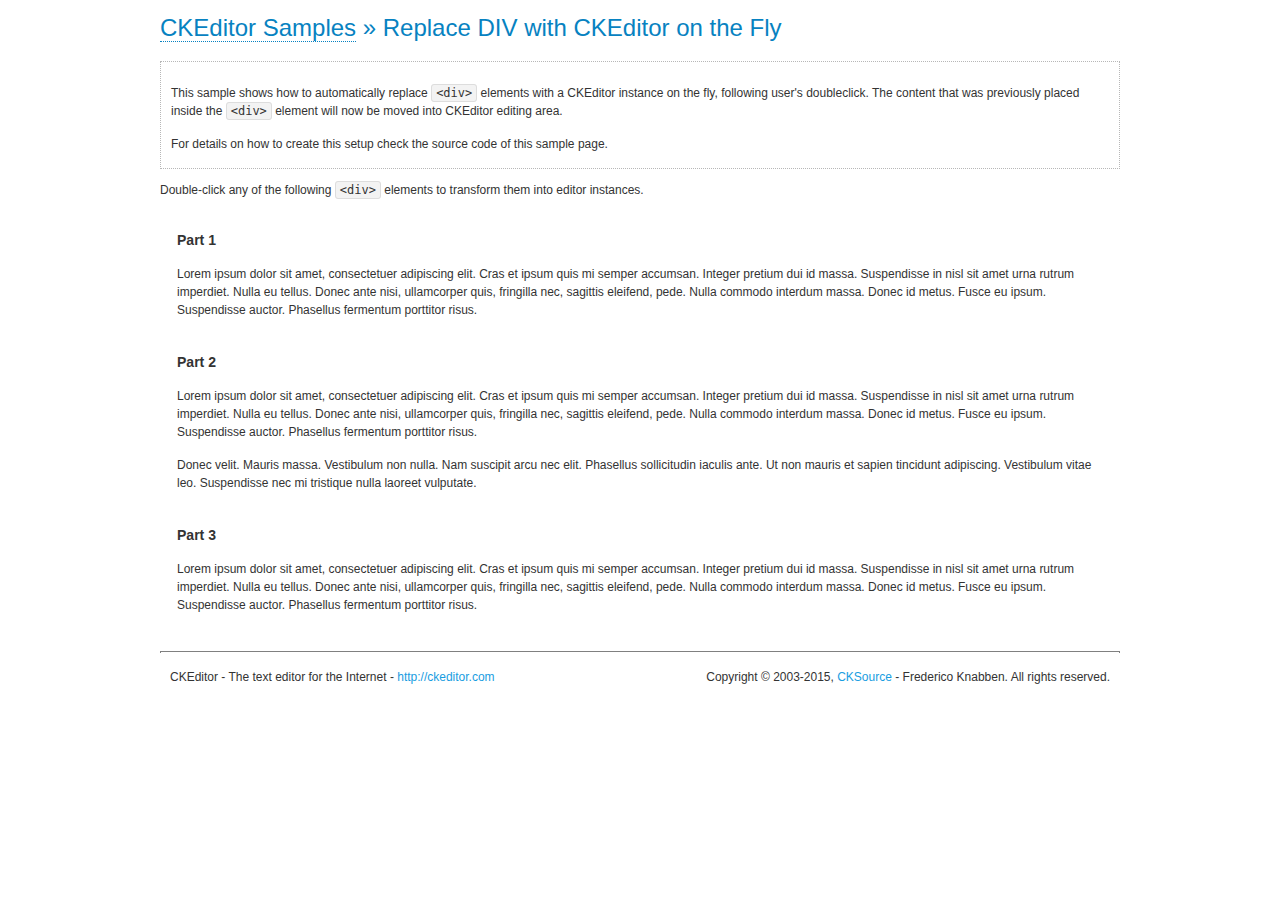
<file: static/ckeditor/samples/divreplace.html>
<!DOCTYPE html>
<!--
Copyright (c) 2003-2015, CKSource - Frederico Knabben. All rights reserved.
For licensing, see LICENSE.md or http://ckeditor.com/license
-->
<html>
<head>
	<meta charset="utf-8">
	<title>Replace DIV &mdash; CKEditor Sample</title>
	<script src="../ckeditor.js"></script>
	<link href="sample.css" rel="stylesheet">
	<style>

		div.editable
		{
			border: solid 2px transparent;
			padding-left: 15px;
			padding-right: 15px;
		}

		div.editable:hover
		{
			border-color: black;
		}

	</style>
	<script>

		// Uncomment the following code to test the "Timeout Loading Method".
		// CKEDITOR.loadFullCoreTimeout = 5;

		window.onload = function() {
			// Listen to the double click event.
			if ( window.addEventListener )
				document.body.addEventListener( 'dblclick', onDoubleClick, false );
			else if ( window.attachEvent )
				document.body.attachEvent( 'ondblclick', onDoubleClick );

		};

		function onDoubleClick( ev ) {
			// Get the element which fired the event. This is not necessarily the
			// element to which the event has been attached.
			var element = ev.target || ev.srcElement;

			// Find out the div that holds this element.
			var name;

			do {
				element = element.parentNode;
			}
			while ( element && ( name = element.nodeName.toLowerCase() ) &&
				( name != 'div' || element.className.indexOf( 'editable' ) == -1 ) && name != 'body' );

			if ( name == 'div' && element.className.indexOf( 'editable' ) != -1 )
				replaceDiv( element );
		}

		var editor;

		function replaceDiv( div ) {
			if ( editor )
				editor.destroy();

			editor = CKEDITOR.replace( div );
		}

	</script>
</head>
<body>
	<h1 class="samples">
		<a href="index.html">CKEditor Samples</a> &raquo; Replace DIV with CKEditor on the Fly
	</h1>
	<div class="description">
		<p>
			This sample shows how to automatically replace <code>&lt;div&gt;</code> elements
			with a CKEditor instance on the fly, following user's doubleclick. The content
			that was previously placed inside the <code>&lt;div&gt;</code> element will now
			be moved into CKEditor editing area.
		</p>
		<p>
			For details on how to create this setup check the source code of this sample page.
		</p>
	</div>
	<p>
		Double-click any of the following <code>&lt;div&gt;</code> elements to transform them into
		editor instances.
	</p>
	<div class="editable">
		<h3>
			Part 1
		</h3>
		<p>
			Lorem ipsum dolor sit amet, consectetuer adipiscing elit. Cras et ipsum quis mi
			semper accumsan. Integer pretium dui id massa. Suspendisse in nisl sit amet urna
			rutrum imperdiet. Nulla eu tellus. Donec ante nisi, ullamcorper quis, fringilla
			nec, sagittis eleifend, pede. Nulla commodo interdum massa. Donec id metus. Fusce
			eu ipsum. Suspendisse auctor. Phasellus fermentum porttitor risus.
		</p>
	</div>
	<div class="editable">
		<h3>
			Part 2
		</h3>
		<p>
			Lorem ipsum dolor sit amet, consectetuer adipiscing elit. Cras et ipsum quis mi
			semper accumsan. Integer pretium dui id massa. Suspendisse in nisl sit amet urna
			rutrum imperdiet. Nulla eu tellus. Donec ante nisi, ullamcorper quis, fringilla
			nec, sagittis eleifend, pede. Nulla commodo interdum massa. Donec id metus. Fusce
			eu ipsum. Suspendisse auctor. Phasellus fermentum porttitor risus.
		</p>
		<p>
			Donec velit. Mauris massa. Vestibulum non nulla. Nam suscipit arcu nec elit. Phasellus
			sollicitudin iaculis ante. Ut non mauris et sapien tincidunt adipiscing. Vestibulum
			vitae leo. Suspendisse nec mi tristique nulla laoreet vulputate.
		</p>
	</div>
	<div class="editable">
		<h3>
			Part 3
		</h3>
		<p>
			Lorem ipsum dolor sit amet, consectetuer adipiscing elit. Cras et ipsum quis mi
			semper accumsan. Integer pretium dui id massa. Suspendisse in nisl sit amet urna
			rutrum imperdiet. Nulla eu tellus. Donec ante nisi, ullamcorper quis, fringilla
			nec, sagittis eleifend, pede. Nulla commodo interdum massa. Donec id metus. Fusce
			eu ipsum. Suspendisse auctor. Phasellus fermentum porttitor risus.
		</p>
	</div>
	<div id="footer">
		<hr>
		<p>
			CKEditor - The text editor for the Internet - <a class="samples" href="http://ckeditor.com/">http://ckeditor.com</a>
		</p>
		<p id="copy">
			Copyright &copy; 2003-2015, <a class="samples" href="http://cksource.com/">CKSource</a> - Frederico
			Knabben. All rights reserved.
		</p>
	</div>
</body>
</html>
</file>
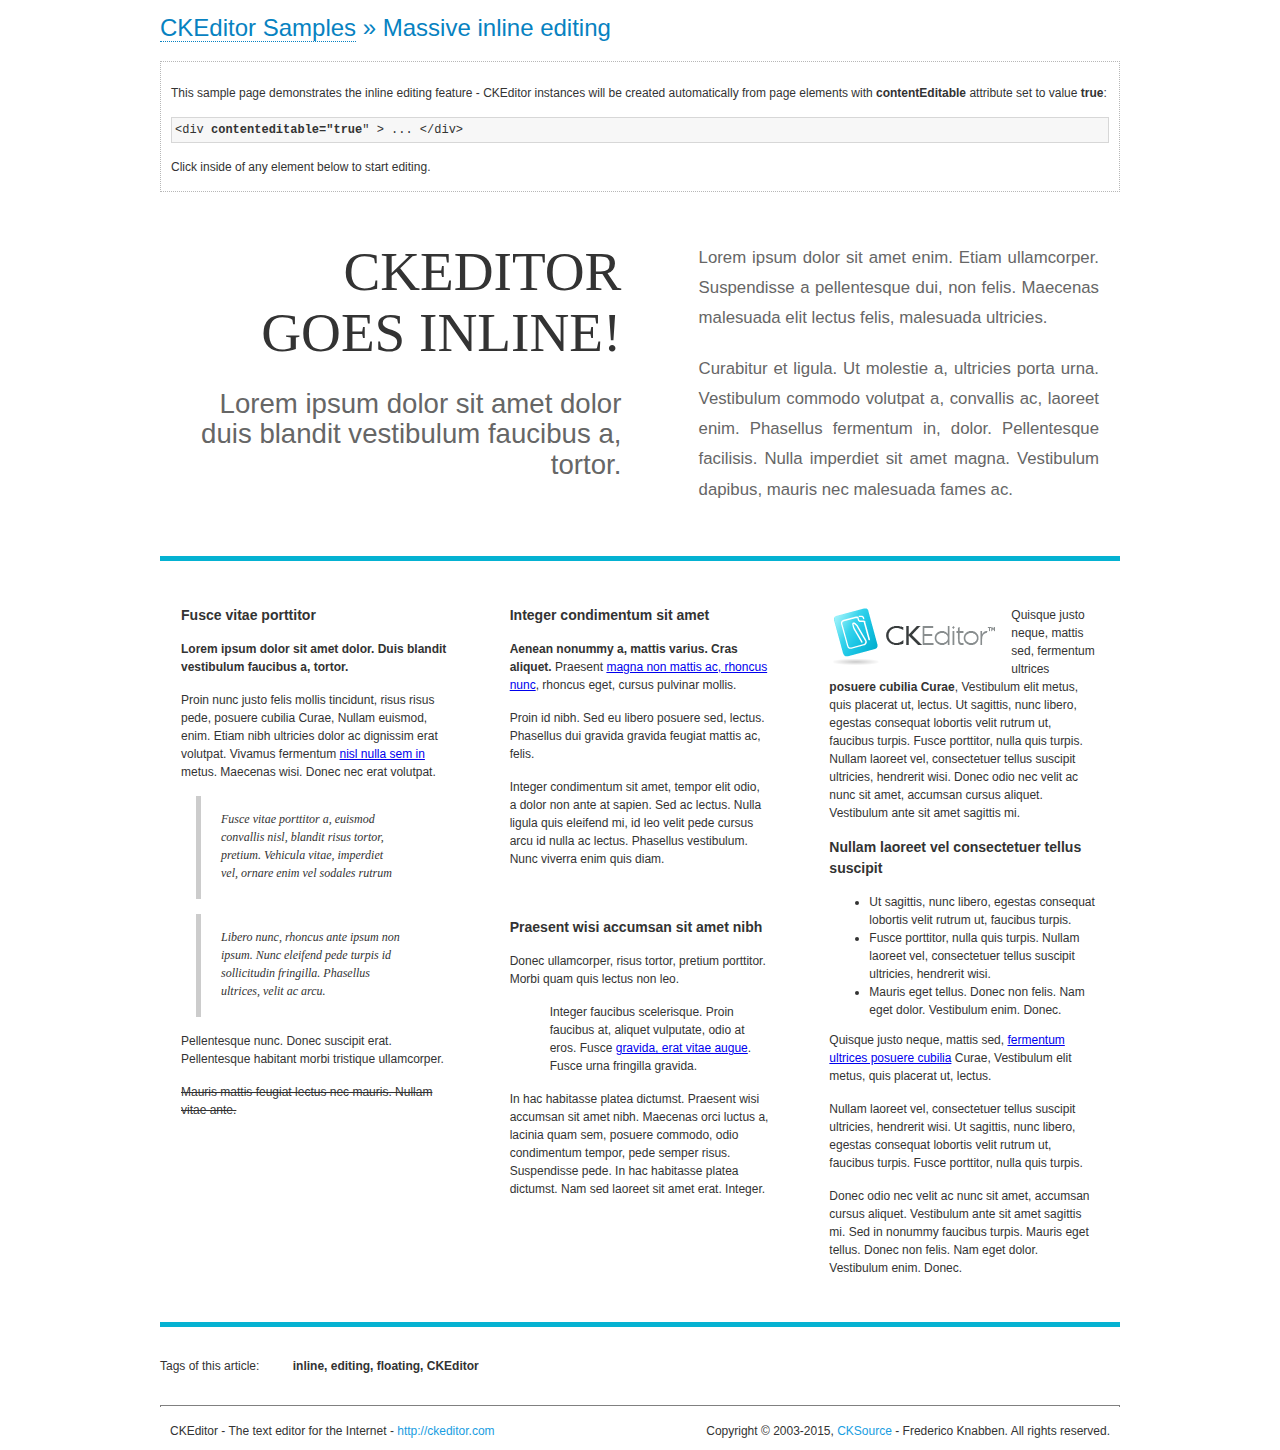
<file: static/ckeditor/samples/inlineall.html>
<!DOCTYPE html>
<!--
Copyright (c) 2003-2015, CKSource - Frederico Knabben. All rights reserved.
For licensing, see LICENSE.md or http://ckeditor.com/license
-->
<html>
<head>
	<meta charset="utf-8">
	<title>Massive inline editing &mdash; CKEditor Sample</title>
	<script src="../ckeditor.js"></script>
	<script>

		// This code is generally not necessary, but it is here to demonstrate
		// how to customize specific editor instances on the fly. This fits well
		// this demo because we have editable elements (like headers) that
		// require less features.

		// The "instanceCreated" event is fired for every editor instance created.
		CKEDITOR.on( 'instanceCreated', function( event ) {
			var editor = event.editor,
				element = editor.element;

			// Customize editors for headers and tag list.
			// These editors don't need features like smileys, templates, iframes etc.
			if ( element.is( 'h1', 'h2', 'h3' ) || element.getAttribute( 'id' ) == 'taglist' ) {
				// Customize the editor configurations on "configLoaded" event,
				// which is fired after the configuration file loading and
				// execution. This makes it possible to change the
				// configurations before the editor initialization takes place.
				editor.on( 'configLoaded', function() {

					// Remove unnecessary plugins to make the editor simpler.
					editor.config.removePlugins = 'colorbutton,find,flash,font,' +
						'forms,iframe,image,newpage,removeformat,' +
						'smiley,specialchar,stylescombo,templates';

					// Rearrange the layout of the toolbar.
					editor.config.toolbarGroups = [
						{ name: 'editing',		groups: [ 'basicstyles', 'links' ] },
						{ name: 'undo' },
						{ name: 'clipboard',	groups: [ 'selection', 'clipboard' ] },
						{ name: 'about' }
					];
				});
			}
		});

	</script>
	<link href="sample.css" rel="stylesheet">
	<style>

		/* The following styles are just to make the page look nice. */

		/* Workaround to show Arial Black in Firefox. */
		@font-face
		{
			font-family: 'arial-black';
			src: local('Arial Black');
		}

		*[contenteditable="true"]
		{
			padding: 10px;
		}

		#container
		{
			width: 960px;
			margin: 30px auto 0;
		}

		#header
		{
			overflow: hidden;
			padding: 0 0 30px;
			border-bottom: 5px solid #05B2D2;
			position: relative;
		}

		#headerLeft,
		#headerRight
		{
			width: 49%;
			overflow: hidden;
		}

		#headerLeft
		{
			float: left;
			padding: 10px 1px 1px;
		}

		#headerLeft h2,
		#headerLeft h3
		{
			text-align: right;
			margin: 0;
			overflow: hidden;
			font-weight: normal;
		}

		#headerLeft h2
		{
			font-family: "Arial Black",arial-black;
			font-size: 4.6em;
			line-height: 1.1;
			text-transform: uppercase;
		}

		#headerLeft h3
		{
			font-size: 2.3em;
			line-height: 1.1;
			margin: .2em 0 0;
			color: #666;
		}

		#headerRight
		{
			float: right;
			padding: 1px;
		}

		#headerRight p
		{
			line-height: 1.8;
			text-align: justify;
			margin: 0;
		}

		#headerRight p + p
		{
			margin-top: 20px;
		}

		#headerRight > div
		{
			padding: 20px;
			margin: 0 0 0 30px;
			font-size: 1.4em;
			color: #666;
		}

		#columns
		{
			color: #333;
			overflow: hidden;
			padding: 20px 0;
		}

		#columns > div
		{
			float: left;
			width: 33.3%;
		}

		#columns #column1 > div
		{
			margin-left: 1px;
		}

		#columns #column3 > div
		{
			margin-right: 1px;
		}

		#columns > div > div
		{
			margin: 0px 10px;
			padding: 10px 20px;
		}

		#columns blockquote
		{
			margin-left: 15px;
		}

		#tagLine
		{
			border-top: 5px solid #05B2D2;
			padding-top: 20px;
		}

		#taglist {
			display: inline-block;
			margin-left: 20px;
			font-weight: bold;
			margin: 0 0 0 20px;
		}

	</style>
</head>
<body>
<div>
	<h1 class="samples"><a href="index.html">CKEditor Samples</a> &raquo; Massive inline editing</h1>
	<div class="description">
		<p>This sample page demonstrates the inline editing feature - CKEditor instances will be created automatically from page elements with <strong>contentEditable</strong> attribute set to value <strong>true</strong>:</p>
		<pre class="samples">&lt;div <strong>contenteditable="true</strong>" &gt; ... &lt;/div&gt;</pre>
		<p>Click inside of any element below to start editing.</p>
	</div>
</div>
<div id="container">
	<div id="header">
		<div id="headerLeft">
			<h2 id="sampleTitle" contenteditable="true">
				CKEditor<br> Goes Inline!
			</h2>
			<h3 contenteditable="true">
				Lorem ipsum dolor sit amet dolor duis blandit vestibulum faucibus a, tortor.
			</h3>
		</div>
		<div id="headerRight">
			<div contenteditable="true">
				<p>
					Lorem ipsum dolor sit amet enim. Etiam ullamcorper. Suspendisse a pellentesque dui, non felis. Maecenas malesuada elit lectus felis, malesuada ultricies.
				</p>
				<p>
					Curabitur et ligula. Ut molestie a, ultricies porta urna. Vestibulum commodo volutpat a, convallis ac, laoreet enim. Phasellus fermentum in, dolor. Pellentesque facilisis. Nulla imperdiet sit amet magna. Vestibulum dapibus, mauris nec malesuada fames ac.
				</p>
			</div>
		</div>
	</div>
	<div id="columns">
		<div id="column1">
			<div contenteditable="true">
				<h3>
					Fusce vitae porttitor
				</h3>
				<p>
					<strong>
						Lorem ipsum dolor sit amet dolor. Duis blandit vestibulum faucibus a, tortor.
					</strong>
				</p>
				<p>
					Proin nunc justo felis mollis tincidunt, risus risus pede, posuere cubilia Curae, Nullam euismod, enim. Etiam nibh ultricies dolor ac dignissim erat volutpat. Vivamus fermentum <a href="http://ckeditor.com/">nisl nulla sem in</a> metus. Maecenas wisi. Donec nec erat volutpat.
				</p>
				<blockquote>
					<p>
						Fusce vitae porttitor a, euismod convallis nisl, blandit risus tortor, pretium.
						Vehicula vitae, imperdiet vel, ornare enim vel sodales rutrum
					</p>
				</blockquote>
				<blockquote>
					<p>
						Libero nunc, rhoncus ante ipsum non ipsum. Nunc eleifend pede turpis id sollicitudin fringilla. Phasellus ultrices, velit ac arcu.
					</p>
				</blockquote>
				<p>Pellentesque nunc. Donec suscipit erat. Pellentesque habitant morbi tristique ullamcorper.</p>
				<p><s>Mauris mattis feugiat lectus nec mauris. Nullam vitae ante.</s></p>
			</div>
		</div>
		<div id="column2">
			<div contenteditable="true">
				<h3>
					Integer condimentum sit amet
				</h3>
				<p>
					<strong>Aenean nonummy a, mattis varius. Cras aliquet.</strong>
					Praesent <a href="http://ckeditor.com/">magna non mattis ac, rhoncus nunc</a>, rhoncus eget, cursus pulvinar mollis.</p>
				<p>Proin id nibh. Sed eu libero posuere sed, lectus. Phasellus dui gravida gravida feugiat mattis ac, felis.</p>
				<p>Integer condimentum sit amet, tempor elit odio, a dolor non ante at sapien. Sed ac lectus. Nulla ligula quis eleifend mi, id leo velit pede cursus arcu id nulla ac lectus. Phasellus vestibulum. Nunc viverra enim quis diam.</p>
			</div>
			<div contenteditable="true">
				<h3>
					Praesent wisi accumsan sit amet nibh
				</h3>
				<p>Donec ullamcorper, risus tortor, pretium porttitor. Morbi quam quis lectus non leo.</p>
				<p style="margin-left: 40px; ">Integer faucibus scelerisque. Proin faucibus at, aliquet vulputate, odio at eros. Fusce <a href="http://ckeditor.com/">gravida, erat vitae augue</a>. Fusce urna fringilla gravida.</p>
				<p>In hac habitasse platea dictumst. Praesent wisi accumsan sit amet nibh. Maecenas orci luctus a, lacinia quam sem, posuere commodo, odio condimentum tempor, pede semper risus. Suspendisse pede. In hac habitasse platea dictumst. Nam sed laoreet sit amet erat. Integer.</p>
			</div>
		</div>
		<div id="column3">
			<div contenteditable="true">
				<p>
					<img src="assets/inlineall/logo.png" alt="CKEditor logo" style="float:left">
				</p>
				<p>Quisque justo neque, mattis sed, fermentum ultrices <strong>posuere cubilia Curae</strong>, Vestibulum elit metus, quis placerat ut, lectus. Ut sagittis, nunc libero, egestas consequat lobortis velit rutrum ut, faucibus turpis. Fusce porttitor, nulla quis turpis. Nullam laoreet vel, consectetuer tellus suscipit ultricies, hendrerit wisi. Donec odio nec velit ac nunc sit amet, accumsan cursus aliquet. Vestibulum ante sit amet sagittis mi.</p>
				<h3>
					Nullam laoreet vel consectetuer tellus suscipit
				</h3>
				<ul>
					<li>Ut sagittis, nunc libero, egestas consequat lobortis velit rutrum ut, faucibus turpis.</li>
					<li>Fusce porttitor, nulla quis turpis. Nullam laoreet vel, consectetuer tellus suscipit ultricies, hendrerit wisi.</li>
					<li>Mauris eget tellus. Donec non felis. Nam eget dolor. Vestibulum enim. Donec.</li>
				</ul>
				<p>Quisque justo neque, mattis sed, <a href="http://ckeditor.com/">fermentum ultrices posuere cubilia</a> Curae, Vestibulum elit metus, quis placerat ut, lectus.</p>
				<p>Nullam laoreet vel, consectetuer tellus suscipit ultricies, hendrerit wisi. Ut sagittis, nunc libero, egestas consequat lobortis velit rutrum ut, faucibus turpis. Fusce porttitor, nulla quis turpis.</p>
				<p>Donec odio nec velit ac nunc sit amet, accumsan cursus aliquet. Vestibulum ante sit amet sagittis mi. Sed in nonummy faucibus turpis. Mauris eget tellus. Donec non felis. Nam eget dolor. Vestibulum enim. Donec.</p>
			</div>
		</div>
	</div>
	<div id="tagLine">
		Tags of this article:
		<p id="taglist" contenteditable="true">
			inline, editing, floating, CKEditor
		</p>
	</div>
</div>
<div id="footer">
	<hr>
	<p>
		CKEditor - The text editor for the Internet - <a class="samples" href="http://ckeditor.com/">
			http://ckeditor.com</a>
	</p>
	<p id="copy">
		Copyright &copy; 2003-2015, <a class="samples" href="http://cksource.com/">CKSource</a>
		- Frederico Knabben. All rights reserved.
	</p>
</div>
</body>
</html>
</file>
<file: static/ckeditor/samples/sample.css>
/*
Copyright (c) 2003-2015, CKSource - Frederico Knabben. All rights reserved.
For licensing, see LICENSE.md or http://ckeditor.com/license
*/

html, body, h1, h2, h3, h4, h5, h6, div, span, blockquote, p, address, form, fieldset, img, ul, ol, dl, dt, dd, li, hr, table, td, th, strong, em, sup, sub, dfn, ins, del, q, cite, var, samp, code, kbd, tt, pre
{
	line-height: 1.5;
}

body
{
	padding: 10px 30px;
}

input, textarea, select, option, optgroup, button, td, th
{
	font-size: 100%;
}

pre
{
	-moz-tab-size: 4;
	-o-tab-size: 4;
	-webkit-tab-size: 4;
	tab-size: 4;
}

pre, code, kbd, samp, tt
{
	font-family: monospace,monospace;
	font-size: 1em;
}

body {
	width: 960px;
	margin: 0 auto;
}

code
{
	background: #f3f3f3;
	border: 1px solid #ddd;
	padding: 1px 4px;

	-moz-border-radius: 3px;
	-webkit-border-radius: 3px;
	border-radius: 3px;
}

abbr
{
	border-bottom: 1px dotted #555;
	cursor: pointer;
}

.new, .beta
{
	text-transform: uppercase;
	font-size: 10px;
	font-weight: bold;
	padding: 1px 4px;
	margin: 0 0 0 5px;
	color: #fff;
	float: right;

	-moz-border-radius: 3px;
	-webkit-border-radius: 3px;
	border-radius: 3px;
}

.new
{
	background: #FF7E00;
	border: 1px solid #DA8028;
	text-shadow: 0 1px 0 #C97626;

	-moz-box-shadow: 0 2px 3px 0 #FFA54E inset;
	-webkit-box-shadow: 0 2px 3px 0 #FFA54E inset;
	box-shadow: 0 2px 3px 0 #FFA54E inset;
}

.beta
{
	background: #18C0DF;
	border: 1px solid #19AAD8;
	text-shadow: 0 1px 0 #048CAD;
	font-style: italic;

	-moz-box-shadow: 0 2px 3px 0 #50D4FD inset;
	-webkit-box-shadow: 0 2px 3px 0 #50D4FD inset;
	box-shadow: 0 2px 3px 0 #50D4FD inset;
}

h1.samples
{
	color: #0782C1;
	font-size: 200%;
	font-weight: normal;
	margin: 0;
	padding: 0;
}

h1.samples a
{
	color: #0782C1;
	text-decoration: none;
	border-bottom: 1px dotted #0782C1;
}

.samples a:hover
{
	border-bottom: 1px dotted #0782C1;
}

h2.samples
{
	color: #000000;
	font-size: 130%;
	margin: 15px 0 0 0;
	padding: 0;
}

p, blockquote, address, form, pre, dl, h1.samples, h2.samples
{
	margin-bottom: 15px;
}

ul.samples
{
	margin-bottom: 15px;
}

.clear
{
	clear: both;
}

fieldset
{
	margin: 0;
	padding: 10px;
}

body, input, textarea
{
	color: #333333;
	font-family: Arial, Helvetica, sans-serif;
}

body
{
	font-size: 75%;
}

a.samples
{
	color: #189DE1;
	text-decoration: none;
}

form
{
	margin: 0;
	padding: 0;
}

pre.samples
{
	background-color: #F7F7F7;
	border: 1px solid #D7D7D7;
	overflow: auto;
	padding: 0.25em;
	white-space: pre-wrap; /* CSS 2.1 */
	word-wrap: break-word; /* IE7 */
}

#footer
{
	clear: both;
	padding-top: 10px;
}

#footer hr
{
	margin: 10px 0 15px 0;
	height: 1px;
	border: solid 1px gray;
	border-bottom: none;
}

#footer p
{
	margin: 0 10px 10px 10px;
	float: left;
}

#footer #copy
{
	float: right;
}

#outputSample
{
	width: 100%;
	table-layout: fixed;
}

#outputSample thead th
{
	color: #dddddd;
	background-color: #999999;
	padding: 4px;
	white-space: nowrap;
}

#outputSample tbody th
{
	vertical-align: top;
	text-align: left;
}

#outputSample pre
{
	margin: 0;
	padding: 0;
}

.description
{
	border: 1px dotted #B7B7B7;
	margin-bottom: 10px;
	padding: 10px 10px 0;
	overflow: hidden;
}

label
{
	display: block;
	margin-bottom: 6px;
}

/**
 *	CKEditor editables are automatically set with the "cke_editable" class
 *	plus cke_editable_(inline|themed) depending on the editor type.
 */

/* Style a bit the inline editables. */
.cke_editable.cke_editable_inline
{
	cursor: pointer;
}

/* Once an editable element gets focused, the "cke_focus" class is
   added to it, so we can style it differently. */
.cke_editable.cke_editable_inline.cke_focus
{
	box-shadow: inset 0px 0px 20px 3px #ddd, inset 0 0 1px #000;
	outline: none;
	background: #eee;
	cursor: text;
}

/* Avoid pre-formatted overflows inline editable. */
.cke_editable_inline pre
{
	white-space: pre-wrap;
	word-wrap: break-word;
}

/**
 *	Samples index styles.
 */

.twoColumns,
.twoColumnsLeft,
.twoColumnsRight
{
	overflow: hidden;
}

.twoColumnsLeft,
.twoColumnsRight
{
	width: 45%;
}

.twoColumnsLeft
{
	float: left;
}

.twoColumnsRight
{
	float: right;
}

dl.samples
{
	padding: 0 0 0 40px;
}
dl.samples > dt
{
	display: list-item;
	list-style-type: disc;
	list-style-position: outside;
	margin: 0 0 3px;
}
dl.samples > dd
{
	margin: 0 0 3px;
}
.warning
{
	color: #ff0000;
	background-color: #FFCCBA;
	border: 2px dotted #ff0000;
	padding: 15px 10px;
	margin: 10px 0;
}

/* Used on inline samples */

blockquote
{
	font-style: italic;
	font-family: Georgia, Times, "Times New Roman", serif;
	padding: 2px 0;
	border-style: solid;
	border-color: #ccc;
	border-width: 0;
}

.cke_contents_ltr blockquote
{
	padding-left: 20px;
	padding-right: 8px;
	border-left-width: 5px;
}

.cke_contents_rtl blockquote
{
	padding-left: 8px;
	padding-right: 20px;
	border-right-width: 5px;
}

img.right {
	border: 1px solid #ccc;
	float: right;
	margin-left: 15px;
	padding: 5px;
}

img.left {
	border: 1px solid #ccc;
	float: left;
	margin-right: 15px;
	padding: 5px;
}

.marker
{
	background-color: Yellow;
}
</file>
<file: static/video-js/video-js.css>
/*!
Video.js Default Styles (http://videojs.com)
Version 4.12.7
Create your own skin at http://designer.videojs.com
*/
/* SKIN
================================================================================
The main class name for all skin-specific styles. To make your own skin,
replace all occurrences of 'vjs-default-skin' with a new name. Then add your new
skin name to your video tag instead of the default skin.
e.g. <video class="video-js my-skin-name">
*/
.vjs-default-skin {
  color: #cccccc;
}
/* Custom Icon Font
--------------------------------------------------------------------------------
The control icons are from a custom font. Each icon corresponds to a character
(e.g. "\e001"). Font icons allow for easy scaling and coloring of icons.
*/
@font-face {
  font-family: 'VideoJS';
  src: url('font/vjs.eot');
  src: url('font/vjs.eot?#iefix') format('embedded-opentype'), url('font/vjs.woff') format('woff'), url('font/vjs.ttf') format('truetype'), url('font/vjs.svg#icomoon') format('svg');
  font-weight: normal;
  font-style: normal;
}
/* Base UI Component Classes
--------------------------------------------------------------------------------
*/
/* Slider - used for Volume bar and Seek bar */
.vjs-default-skin .vjs-slider {
  /* Replace browser focus highlight with handle highlight */
  outline: 0;
  position: relative;
  cursor: pointer;
  padding: 0;
  /* background-color-with-alpha */
  background-color: #333333;
  background-color: rgba(51, 51, 51, 0.9);
}
.vjs-default-skin .vjs-slider:focus {
  /* box-shadow */
  -webkit-box-shadow: 0 0 2em #ffffff;
  -moz-box-shadow: 0 0 2em #ffffff;
  box-shadow: 0 0 2em #ffffff;
}
.vjs-default-skin .vjs-slider-handle {
  position: absolute;
  /* Needed for IE6 */
  left: 0;
  top: 0;
}
.vjs-default-skin .vjs-slider-handle:before {
  content: "\e009";
  font-family: VideoJS;
  font-size: 1em;
  line-height: 1;
  text-align: center;
  text-shadow: 0em 0em 1em #fff;
  position: absolute;
  top: 0;
  left: 0;
  /* Rotate the square icon to make a diamond */
  /* transform */
  -webkit-transform: rotate(-45deg);
  -moz-transform: rotate(-45deg);
  -ms-transform: rotate(-45deg);
  -o-transform: rotate(-45deg);
  transform: rotate(-45deg);
}
/* Control Bar
--------------------------------------------------------------------------------
The default control bar that is a container for most of the controls.
*/
.vjs-default-skin .vjs-control-bar {
  /* Start hidden */
  display: none;
  position: absolute;
  /* Place control bar at the bottom of the player box/video.
     If you want more margin below the control bar, add more height. */
  bottom: 0;
  /* Use left/right to stretch to 100% width of player div */
  left: 0;
  right: 0;
  /* Height includes any margin you want above or below control items */
  height: 3.0em;
  /* background-color-with-alpha */
  background-color: #07141e;
  background-color: rgba(7, 20, 30, 0.7);
}
/* Show the control bar only once the video has started playing */
.vjs-default-skin.vjs-has-started .vjs-control-bar {
  display: block;
  /* Visibility needed to make sure things hide in older browsers too. */

  visibility: visible;
  opacity: 1;
  /* transition */
  -webkit-transition: visibility 0.1s, opacity 0.1s;
  -moz-transition: visibility 0.1s, opacity 0.1s;
  -o-transition: visibility 0.1s, opacity 0.1s;
  transition: visibility 0.1s, opacity 0.1s;
}
/* Hide the control bar when the video is playing and the user is inactive  */
.vjs-default-skin.vjs-has-started.vjs-user-inactive.vjs-playing .vjs-control-bar {
  display: block;
  visibility: hidden;
  opacity: 0;
  /* transition */
  -webkit-transition: visibility 1s, opacity 1s;
  -moz-transition: visibility 1s, opacity 1s;
  -o-transition: visibility 1s, opacity 1s;
  transition: visibility 1s, opacity 1s;
}
.vjs-default-skin.vjs-controls-disabled .vjs-control-bar {
  display: none;
}
.vjs-default-skin.vjs-using-native-controls .vjs-control-bar {
  display: none;
}
/* The control bar shouldn't show after an error */
.vjs-default-skin.vjs-error .vjs-control-bar {
  display: none;
}
/* Don't hide the control bar if it's audio */
.vjs-audio.vjs-default-skin.vjs-has-started.vjs-user-inactive.vjs-playing .vjs-control-bar {
  opacity: 1;
  visibility: visible;
}
/* IE8 is flakey with fonts, and you have to change the actual content to force
fonts to show/hide properly.
  - "\9" IE8 hack didn't work for this
  - Found in XP IE8 from http://modern.ie. Does not show up in "IE8 mode" in IE9
*/
@media \0screen {
  .vjs-default-skin.vjs-user-inactive.vjs-playing .vjs-control-bar :before {
    content: "";
  }
}
/* General styles for individual controls. */
.vjs-default-skin .vjs-control {
  outline: none;
  position: relative;
  float: left;
  text-align: center;
  margin: 0;
  padding: 0;
  height: 3.0em;
  width: 4em;
}
/* Font button icons */
.vjs-default-skin .vjs-control:before {
  font-family: VideoJS;
  font-size: 1.5em;
  line-height: 2;
  position: absolute;
  top: 0;
  left: 0;
  width: 100%;
  height: 100%;
  text-align: center;
  text-shadow: 1px 1px 1px rgba(0, 0, 0, 0.5);
}
/* Replacement for focus outline */
.vjs-default-skin .vjs-control:focus:before,
.vjs-default-skin .vjs-control:hover:before {
  text-shadow: 0em 0em 1em #ffffff;
}
.vjs-default-skin .vjs-control:focus {
  /*  outline: 0; */
  /* keyboard-only users cannot see the focus on several of the UI elements when
  this is set to 0 */

}
/* Hide control text visually, but have it available for screenreaders */
.vjs-default-skin .vjs-control-text {
  /* hide-visually */
  border: 0;
  clip: rect(0 0 0 0);
  height: 1px;
  margin: -1px;
  overflow: hidden;
  padding: 0;
  position: absolute;
  width: 1px;
}
/* Play/Pause
--------------------------------------------------------------------------------
*/
.vjs-default-skin .vjs-play-control {
  width: 5em;
  cursor: pointer;
}
.vjs-default-skin .vjs-play-control:before {
  content: "\e001";
}
.vjs-default-skin.vjs-playing .vjs-play-control:before {
  content: "\e002";
}
/* Playback toggle
--------------------------------------------------------------------------------
*/
.vjs-default-skin .vjs-playback-rate .vjs-playback-rate-value {
  font-size: 1.5em;
  line-height: 2;
  position: absolute;
  top: 0;
  left: 0;
  width: 100%;
  height: 100%;
  text-align: center;
  text-shadow: 1px 1px 1px rgba(0, 0, 0, 0.5);
}
.vjs-default-skin .vjs-playback-rate.vjs-menu-button .vjs-menu .vjs-menu-content {
  width: 4em;
  left: -2em;
  list-style: none;
}
/* Volume/Mute
-------------------------------------------------------------------------------- */
.vjs-default-skin .vjs-mute-control,
.vjs-default-skin .vjs-volume-menu-button {
  cursor: pointer;
  float: right;
}
.vjs-default-skin .vjs-mute-control:before,
.vjs-default-skin .vjs-volume-menu-button:before {
  content: "\e006";
}
.vjs-default-skin .vjs-mute-control.vjs-vol-0:before,
.vjs-default-skin .vjs-volume-menu-button.vjs-vol-0:before {
  content: "\e003";
}
.vjs-default-skin .vjs-mute-control.vjs-vol-1:before,
.vjs-default-skin .vjs-volume-menu-button.vjs-vol-1:before {
  content: "\e004";
}
.vjs-default-skin .vjs-mute-control.vjs-vol-2:before,
.vjs-default-skin .vjs-volume-menu-button.vjs-vol-2:before {
  content: "\e005";
}
.vjs-default-skin .vjs-volume-control {
  width: 5em;
  float: right;
}
.vjs-default-skin .vjs-volume-bar {
  width: 5em;
  height: 0.6em;
  margin: 1.1em auto 0;
}
.vjs-default-skin .vjs-volume-level {
  position: absolute;
  top: 0;
  left: 0;
  height: 0.5em;
  /* assuming volume starts at 1.0 */

  width: 100%;
  background: #66a8cc url([data-uri]) -50% 0 repeat;
}
.vjs-default-skin .vjs-volume-bar .vjs-volume-handle {
  width: 0.5em;
  height: 0.5em;
  /* Assumes volume starts at 1.0. If you change the size of the
     handle relative to the volume bar, you'll need to update this value
     too. */

  left: 4.5em;
}
.vjs-default-skin .vjs-volume-handle:before {
  font-size: 0.9em;
  top: -0.2em;
  left: -0.2em;
  width: 1em;
  height: 1em;
}
/* The volume menu button is like menu buttons (captions/subtitles) but works
    a little differently. It needs to be possible to tab to the volume slider
    without hitting space bar on the menu button. To do this we're not using
    display:none to hide the slider menu by default, and instead setting the
    width and height to zero. */
.vjs-default-skin .vjs-volume-menu-button .vjs-menu {
  display: block;
  width: 0;
  height: 0;
  border-top-color: transparent;
}
.vjs-default-skin .vjs-volume-menu-button .vjs-menu .vjs-menu-content {
  height: 0;
  width: 0;
}
.vjs-default-skin .vjs-volume-menu-button:hover .vjs-menu,
.vjs-default-skin .vjs-volume-menu-button .vjs-menu.vjs-lock-showing {
  border-top-color: rgba(7, 40, 50, 0.5);
  /* Same as ul background */

}
.vjs-default-skin .vjs-volume-menu-button:hover .vjs-menu .vjs-menu-content,
.vjs-default-skin .vjs-volume-menu-button .vjs-menu.vjs-lock-showing .vjs-menu-content {
  height: 2.9em;
  width: 10em;
}
/* Progress
--------------------------------------------------------------------------------
*/
.vjs-default-skin .vjs-progress-control {
  position: absolute;
  left: 0;
  right: 0;
  width: auto;
  font-size: 0.3em;
  height: 1em;
  /* Set above the rest of the controls. */
  top: -1em;
  /* Shrink the bar slower than it grows. */
  /* transition */
  -webkit-transition: all 0.4s;
  -moz-transition: all 0.4s;
  -o-transition: all 0.4s;
  transition: all 0.4s;
}
/* On hover, make the progress bar grow to something that's more clickable.
    This simply changes the overall font for the progress bar, and this
    updates both the em-based widths and heights, as wells as the icon font */
.vjs-default-skin:hover .vjs-progress-control {
  font-size: .9em;
  /* Even though we're not changing the top/height, we need to include them in
      the transition so they're handled correctly. */

  /* transition */
  -webkit-transition: all 0.2s;
  -moz-transition: all 0.2s;
  -o-transition: all 0.2s;
  transition: all 0.2s;
}
/* Box containing play and load progresses. Also acts as seek scrubber. */
.vjs-default-skin .vjs-progress-holder {
  height: 100%;
}
/* Progress Bars */
.vjs-default-skin .vjs-progress-holder .vjs-play-progress,
.vjs-default-skin .vjs-progress-holder .vjs-load-progress,
.vjs-default-skin .vjs-progress-holder .vjs-load-progress div {
  position: absolute;
  display: block;
  height: 100%;
  margin: 0;
  padding: 0;
  /* updated by javascript during playback */

  width: 0;
  /* Needed for IE6 */
  left: 0;
  top: 0;
}
.vjs-default-skin .vjs-play-progress {
  /*
    Using a data URI to create the white diagonal lines with a transparent
      background. Surprisingly works in IE8.
      Created using http://www.patternify.com
    Changing the first color value will change the bar color.
    Also using a paralax effect to make the lines move backwards.
      The -50% left position makes that happen.
  */

  background: #66a8cc url([data-uri]) -50% 0 repeat;
}
.vjs-default-skin .vjs-load-progress {
  background: #646464 /* IE8- Fallback */;
  background: rgba(255, 255, 255, 0.2);
}
/* there are child elements of the load progress bar that represent the
   specific time ranges that have been buffered */
.vjs-default-skin .vjs-load-progress div {
  background: #787878 /* IE8- Fallback */;
  background: rgba(255, 255, 255, 0.1);
}
.vjs-default-skin .vjs-seek-handle {
  width: 1.5em;
  height: 100%;
}
.vjs-default-skin .vjs-seek-handle:before {
  padding-top: 0.1em /* Minor adjustment */;
}
/* Live Mode
--------------------------------------------------------------------------------
*/
.vjs-default-skin.vjs-live .vjs-time-controls,
.vjs-default-skin.vjs-live .vjs-time-divider,
.vjs-default-skin.vjs-live .vjs-progress-control {
  display: none;
}
.vjs-default-skin.vjs-live .vjs-live-display {
  display: block;
}
/* Live Display
--------------------------------------------------------------------------------
*/
.vjs-default-skin .vjs-live-display {
  display: none;
  font-size: 1em;
  line-height: 3em;
}
/* Time Display
--------------------------------------------------------------------------------
*/
.vjs-default-skin .vjs-time-controls {
  font-size: 1em;
  /* Align vertically by making the line height the same as the control bar */
  line-height: 3em;
}
.vjs-default-skin .vjs-current-time {
  float: left;
}
.vjs-default-skin .vjs-duration {
  float: left;
}
/* Remaining time is in the HTML, but not included in default design */
.vjs-default-skin .vjs-remaining-time {
  display: none;
  float: left;
}
.vjs-time-divider {
  float: left;
  line-height: 3em;
}
/* Fullscreen
--------------------------------------------------------------------------------
*/
.vjs-default-skin .vjs-fullscreen-control {
  width: 3.8em;
  cursor: pointer;
  float: right;
}
.vjs-default-skin .vjs-fullscreen-control:before {
  content: "\e000";
}
/* Switch to the exit icon when the player is in fullscreen */
.vjs-default-skin.vjs-fullscreen .vjs-fullscreen-control:before {
  content: "\e00b";
}
/* Big Play Button (play button at start)
--------------------------------------------------------------------------------
Positioning of the play button in the center or other corners can be done more
easily in the skin designer. http://designer.videojs.com/
*/
.vjs-default-skin .vjs-big-play-button {
  left: 0.5em;
  top: 0.5em;
  font-size: 3em;
  display: block;
  z-index: 2;
  position: absolute;
  width: 4em;
  height: 2.6em;
  text-align: center;
  vertical-align: middle;
  cursor: pointer;
  opacity: 1;
  /* Need a slightly gray bg so it can be seen on black backgrounds */
  /* background-color-with-alpha */
  background-color: #07141e;
  background-color: rgba(7, 20, 30, 0.7);
  border: 0.1em solid #3b4249;
  /* border-radius */
  -webkit-border-radius: 0.8em;
  -moz-border-radius: 0.8em;
  border-radius: 0.8em;
  /* box-shadow */
  -webkit-box-shadow: 0px 0px 1em rgba(255, 255, 255, 0.25);
  -moz-box-shadow: 0px 0px 1em rgba(255, 255, 255, 0.25);
  box-shadow: 0px 0px 1em rgba(255, 255, 255, 0.25);
  /* transition */
  -webkit-transition: all 0.4s;
  -moz-transition: all 0.4s;
  -o-transition: all 0.4s;
  transition: all 0.4s;
}
/* Optionally center */
.vjs-default-skin.vjs-big-play-centered .vjs-big-play-button {
  /* Center it horizontally */
  left: 50%;
  margin-left: -2.1em;
  /* Center it vertically */
  top: 50%;
  margin-top: -1.4000000000000001em;
}
/* Hide if controls are disabled */
.vjs-default-skin.vjs-controls-disabled .vjs-big-play-button {
  display: none;
}
/* Hide when video starts playing */
.vjs-default-skin.vjs-has-started .vjs-big-play-button {
  display: none;
}
/* Hide on mobile devices. Remove when we stop using native controls
    by default on mobile  */
.vjs-default-skin.vjs-using-native-controls .vjs-big-play-button {
  display: none;
}
.vjs-default-skin:hover .vjs-big-play-button,
.vjs-default-skin .vjs-big-play-button:focus {
  outline: 0;
  border-color: #fff;
  /* IE8 needs a non-glow hover state */
  background-color: #505050;
  background-color: rgba(50, 50, 50, 0.75);
  /* box-shadow */
  -webkit-box-shadow: 0 0 3em #ffffff;
  -moz-box-shadow: 0 0 3em #ffffff;
  box-shadow: 0 0 3em #ffffff;
  /* transition */
  -webkit-transition: all 0s;
  -moz-transition: all 0s;
  -o-transition: all 0s;
  transition: all 0s;
}
.vjs-default-skin .vjs-big-play-button:before {
  content: "\e001";
  font-family: VideoJS;
  /* In order to center the play icon vertically we need to set the line height
     to the same as the button height */

  line-height: 2.6em;
  text-shadow: 0.05em 0.05em 0.1em #000;
  text-align: center /* Needed for IE8 */;
  position: absolute;
  left: 0;
  width: 100%;
  height: 100%;
}
.vjs-error .vjs-big-play-button {
  display: none;
}
/* Error Display
--------------------------------------------------------------------------------
*/
.vjs-error-display {
  display: none;
}
.vjs-error .vjs-error-display {
  display: block;
  position: absolute;
  left: 0;
  top: 0;
  width: 100%;
  height: 100%;
}
.vjs-error .vjs-error-display:before {
  content: 'X';
  font-family: Arial;
  font-size: 4em;
  color: #666666;
  /* In order to center the play icon vertically we need to set the line height
     to the same as the button height */

  line-height: 1;
  text-shadow: 0.05em 0.05em 0.1em #000;
  text-align: center /* Needed for IE8 */;
  vertical-align: middle;
  position: absolute;
  left: 0;
  top: 50%;
  margin-top: -0.5em;
  width: 100%;
}
.vjs-error-display div {
  position: absolute;
  bottom: 1em;
  right: 0;
  left: 0;
  font-size: 1.4em;
  text-align: center;
  padding: 3px;
  background: #000000;
  background: rgba(0, 0, 0, 0.5);
}
.vjs-error-display a,
.vjs-error-display a:visited {
  color: #F4A460;
}
/* Loading Spinner
--------------------------------------------------------------------------------
*/
.vjs-loading-spinner {
  /* Should be hidden by default */
  display: none;
  position: absolute;
  top: 50%;
  left: 50%;
  font-size: 4em;
  line-height: 1;
  width: 1em;
  height: 1em;
  margin-left: -0.5em;
  margin-top: -0.5em;
  opacity: 0.75;
}
/* Show the spinner when waiting for data and seeking to a new time */
.vjs-waiting .vjs-loading-spinner,
.vjs-seeking .vjs-loading-spinner {
  display: block;
  /* only animate when showing because it can be processor heavy */
  /* animation */
  -webkit-animation: spin 1.5s infinite linear;
  -moz-animation: spin 1.5s infinite linear;
  -o-animation: spin 1.5s infinite linear;
  animation: spin 1.5s infinite linear;
}
/* Errors are unrecoverable without user interaction so hide the spinner */
.vjs-error .vjs-loading-spinner {
  display: none;
  /* ensure animation doesn't continue while hidden */
  /* animation */
  -webkit-animation: none;
  -moz-animation: none;
  -o-animation: none;
  animation: none;
}
.vjs-default-skin .vjs-loading-spinner:before {
  content: "\e01e";
  font-family: VideoJS;
  position: absolute;
  top: 0;
  left: 0;
  width: 1em;
  height: 1em;
  text-align: center;
  text-shadow: 0em 0em 0.1em #000;
}
@-moz-keyframes spin {
  0% {
    -moz-transform: rotate(0deg);
  }
  100% {
    -moz-transform: rotate(359deg);
  }
}
@-webkit-keyframes spin {
  0% {
    -webkit-transform: rotate(0deg);
  }
  100% {
    -webkit-transform: rotate(359deg);
  }
}
@-o-keyframes spin {
  0% {
    -o-transform: rotate(0deg);
  }
  100% {
    -o-transform: rotate(359deg);
  }
}
@keyframes spin {
  0% {
    transform: rotate(0deg);
  }
  100% {
    transform: rotate(359deg);
  }
}
/* Menu Buttons (Captions/Subtitles/etc.)
--------------------------------------------------------------------------------
*/
.vjs-default-skin .vjs-menu-button {
  float: right;
  cursor: pointer;
}
.vjs-default-skin .vjs-menu {
  display: none;
  position: absolute;
  bottom: 0;
  left: 0em;
  /* (Width of vjs-menu - width of button) / 2 */

  width: 0em;
  height: 0em;
  margin-bottom: 3em;
  border-left: 2em solid transparent;
  border-right: 2em solid transparent;
  border-top: 1.55em solid #000000;
  /* Same width top as ul bottom */

  border-top-color: rgba(7, 40, 50, 0.5);
  /* Same as ul background */

}
/* Button Pop-up Menu */
.vjs-default-skin .vjs-menu-button .vjs-menu .vjs-menu-content {
  display: block;
  padding: 0;
  margin: 0;
  position: absolute;
  width: 10em;
  bottom: 1.5em;
  /* Same bottom as vjs-menu border-top */

  max-height: 15em;
  overflow: auto;
  left: -5em;
  /* Width of menu - width of button / 2 */

  /* background-color-with-alpha */
  background-color: #07141e;
  background-color: rgba(7, 20, 30, 0.7);
  /* box-shadow */
  -webkit-box-shadow: -0.2em -0.2em 0.3em rgba(255, 255, 255, 0.2);
  -moz-box-shadow: -0.2em -0.2em 0.3em rgba(255, 255, 255, 0.2);
  box-shadow: -0.2em -0.2em 0.3em rgba(255, 255, 255, 0.2);
}
.vjs-default-skin .vjs-menu-button:hover .vjs-control-content .vjs-menu,
.vjs-default-skin .vjs-control-content .vjs-menu.vjs-lock-showing {
  display: block;
}
/* prevent menus from opening while scrubbing (FF, IE) */
.vjs-default-skin.vjs-scrubbing .vjs-menu-button:hover .vjs-control-content .vjs-menu {
  display: none;
}
.vjs-default-skin .vjs-menu-button ul li {
  list-style: none;
  margin: 0;
  padding: 0.3em 0 0.3em 0;
  line-height: 1.4em;
  font-size: 1.2em;
  text-align: center;
  text-transform: lowercase;
}
.vjs-default-skin .vjs-menu-button ul li.vjs-selected {
  background-color: #000;
}
.vjs-default-skin .vjs-menu-button ul li:focus,
.vjs-default-skin .vjs-menu-button ul li:hover,
.vjs-default-skin .vjs-menu-button ul li.vjs-selected:focus,
.vjs-default-skin .vjs-menu-button ul li.vjs-selected:hover {
  outline: 0;
  color: #111;
  /* background-color-with-alpha */
  background-color: #ffffff;
  background-color: rgba(255, 255, 255, 0.75);
  /* box-shadow */
  -webkit-box-shadow: 0 0 1em #ffffff;
  -moz-box-shadow: 0 0 1em #ffffff;
  box-shadow: 0 0 1em #ffffff;
}
.vjs-default-skin .vjs-menu-button ul li.vjs-menu-title {
  text-align: center;
  text-transform: uppercase;
  font-size: 1em;
  line-height: 2em;
  padding: 0;
  margin: 0 0 0.3em 0;
  font-weight: bold;
  cursor: default;
}
/* Subtitles Button */
.vjs-default-skin .vjs-subtitles-button:before {
  content: "\e00c";
}
/* Captions Button */
.vjs-default-skin .vjs-captions-button:before {
  content: "\e008";
}
/* Chapters Button */
.vjs-default-skin .vjs-chapters-button:before {
  content: "\e00c";
}
.vjs-default-skin .vjs-chapters-button.vjs-menu-button .vjs-menu .vjs-menu-content {
  width: 24em;
  left: -12em;
}
/* Replacement for focus outline */
.vjs-default-skin .vjs-captions-button:focus .vjs-control-content:before,
.vjs-default-skin .vjs-captions-button:hover .vjs-control-content:before {
  /* box-shadow */
  -webkit-box-shadow: 0 0 1em #ffffff;
  -moz-box-shadow: 0 0 1em #ffffff;
  box-shadow: 0 0 1em #ffffff;
}
/*
REQUIRED STYLES (be careful overriding)
================================================================================
When loading the player, the video tag is replaced with a DIV,
that will hold the video tag or object tag for other playback methods.
The div contains the video playback element (Flash or HTML5) and controls,
and sets the width and height of the video.

** If you want to add some kind of border/padding (e.g. a frame), or special
positioning, use another containing element. Otherwise you risk messing up
control positioning and full window mode. **
*/
.video-js {
  background-color: #000;
  position: relative;
  padding: 0;
  /* Start with 10px for base font size so other dimensions can be em based and
     easily calculable. */

  font-size: 10px;
  /* Allow poster to be vertically aligned. */

  vertical-align: middle;
  /*  display: table-cell; */
  /*This works in Safari but not Firefox.*/

  /* Provide some basic defaults for fonts */

  font-weight: normal;
  font-style: normal;
  /* Avoiding helvetica: issue #376 */

  font-family: Arial, sans-serif;
  /* Turn off user selection (text highlighting) by default.
     The majority of player components will not be text blocks.
     Text areas will need to turn user selection back on. */

  /* user-select */
  -webkit-user-select: none;
  -moz-user-select: none;
  -ms-user-select: none;
  user-select: none;
}
/* Playback technology elements expand to the width/height of the containing div
    <video> or <object> */
.video-js .vjs-tech {
  position: absolute;
  top: 0;
  left: 0;
  width: 100%;
  height: 100%;
}
/* Fix for Firefox 9 fullscreen (only if it is enabled). Not needed when
   checking fullScreenEnabled. */
.video-js:-moz-full-screen {
  position: absolute;
}
/* Fullscreen Styles */
body.vjs-full-window {
  padding: 0;
  margin: 0;
  height: 100%;
  /* Fix for IE6 full-window. http://www.cssplay.co.uk/layouts/fixed.html */
  overflow-y: auto;
}
.video-js.vjs-fullscreen {
  position: fixed;
  overflow: hidden;
  z-index: 1000;
  left: 0;
  top: 0;
  bottom: 0;
  right: 0;
  width: 100% !important;
  height: 100% !important;
  /* IE6 full-window (underscore hack) */
  _position: absolute;
}
.video-js:-webkit-full-screen {
  width: 100% !important;
  height: 100% !important;
}
.video-js.vjs-fullscreen.vjs-user-inactive {
  cursor: none;
}
/* Poster Styles */
.vjs-poster {
  background-repeat: no-repeat;
  background-position: 50% 50%;
  background-size: contain;
  background-color: #000000;
  cursor: pointer;
  margin: 0;
  padding: 0;
  position: absolute;
  top: 0;
  right: 0;
  bottom: 0;
  left: 0;
}
.vjs-poster img {
  display: block;
  margin: 0 auto;
  max-height: 100%;
  padding: 0;
  width: 100%;
}
/* Hide the poster after the video has started playing */
.video-js.vjs-has-started .vjs-poster {
  display: none;
}
/* Don't hide the poster if we're playing audio */
.video-js.vjs-audio.vjs-has-started .vjs-poster {
  display: block;
}
/* Hide the poster when controls are disabled because it's clickable
    and the native poster can take over */
.video-js.vjs-controls-disabled .vjs-poster {
  display: none;
}
/* Hide the poster when native controls are used otherwise it covers them */
.video-js.vjs-using-native-controls .vjs-poster {
  display: none;
}
/* Text Track Styles */
/* Overall track holder for both captions and subtitles */
.video-js .vjs-text-track-display {
  position: absolute;
  top: 0;
  left: 0;
  bottom: 3em;
  right: 0;
  pointer-events: none;
}
/* Captions Settings Dialog */
.vjs-caption-settings {
  position: relative;
  top: 1em;
  background-color: #000;
  opacity: 0.75;
  color: #FFF;
  margin: 0 auto;
  padding: 0.5em;
  height: 15em;
  font-family: Arial, Helvetica, sans-serif;
  font-size: 12px;
  width: 40em;
}
.vjs-caption-settings .vjs-tracksettings {
  top: 0;
  bottom: 2em;
  left: 0;
  right: 0;
  position: absolute;
  overflow: auto;
}
.vjs-caption-settings .vjs-tracksettings-colors,
.vjs-caption-settings .vjs-tracksettings-font {
  float: left;
}
.vjs-caption-settings .vjs-tracksettings-colors:after,
.vjs-caption-settings .vjs-tracksettings-font:after,
.vjs-caption-settings .vjs-tracksettings-controls:after {
  clear: both;
}
.vjs-caption-settings .vjs-tracksettings-controls {
  position: absolute;
  bottom: 1em;
  right: 1em;
}
.vjs-caption-settings .vjs-tracksetting {
  margin: 5px;
  padding: 3px;
  min-height: 40px;
}
.vjs-caption-settings .vjs-tracksetting label {
  display: block;
  width: 100px;
  margin-bottom: 5px;
}
.vjs-caption-settings .vjs-tracksetting span {
  display: inline;
  margin-left: 5px;
}
.vjs-caption-settings .vjs-tracksetting > div {
  margin-bottom: 5px;
  min-height: 20px;
}
.vjs-caption-settings .vjs-tracksetting > div:last-child {
  margin-bottom: 0;
  padding-bottom: 0;
  min-height: 0;
}
.vjs-caption-settings label > input {
  margin-right: 10px;
}
.vjs-caption-settings input[type="button"] {
  width: 40px;
  height: 40px;
}
/* Hide disabled or unsupported controls */
.vjs-hidden {
  display: none !important;
}
.vjs-lock-showing {
  display: block !important;
  opacity: 1;
  visibility: visible;
}
/*  In IE8 w/ no JavaScript (no HTML5 shim), the video tag doesn't register.
    The .video-js classname on the video tag also isn't considered.
    This optional paragraph inside the video tag can provide a message to users
    about what's required to play video. */
.vjs-no-js {
  padding: 2em;
  color: #ccc;
  background-color: #333;
  font-size: 1.8em;
  font-family: Arial, sans-serif;
  text-align: center;
  width: 30em;
  height: 15em;
  margin: 0 auto;
}
.vjs-no-js a,
.vjs-no-js a:visited {
  color: #F4A460;
}
/* -----------------------------------------------------------------------------
The original source of this file lives at
https://github.com/videojs/video.js/blob/master/src/css/video-js.less */
</file>
